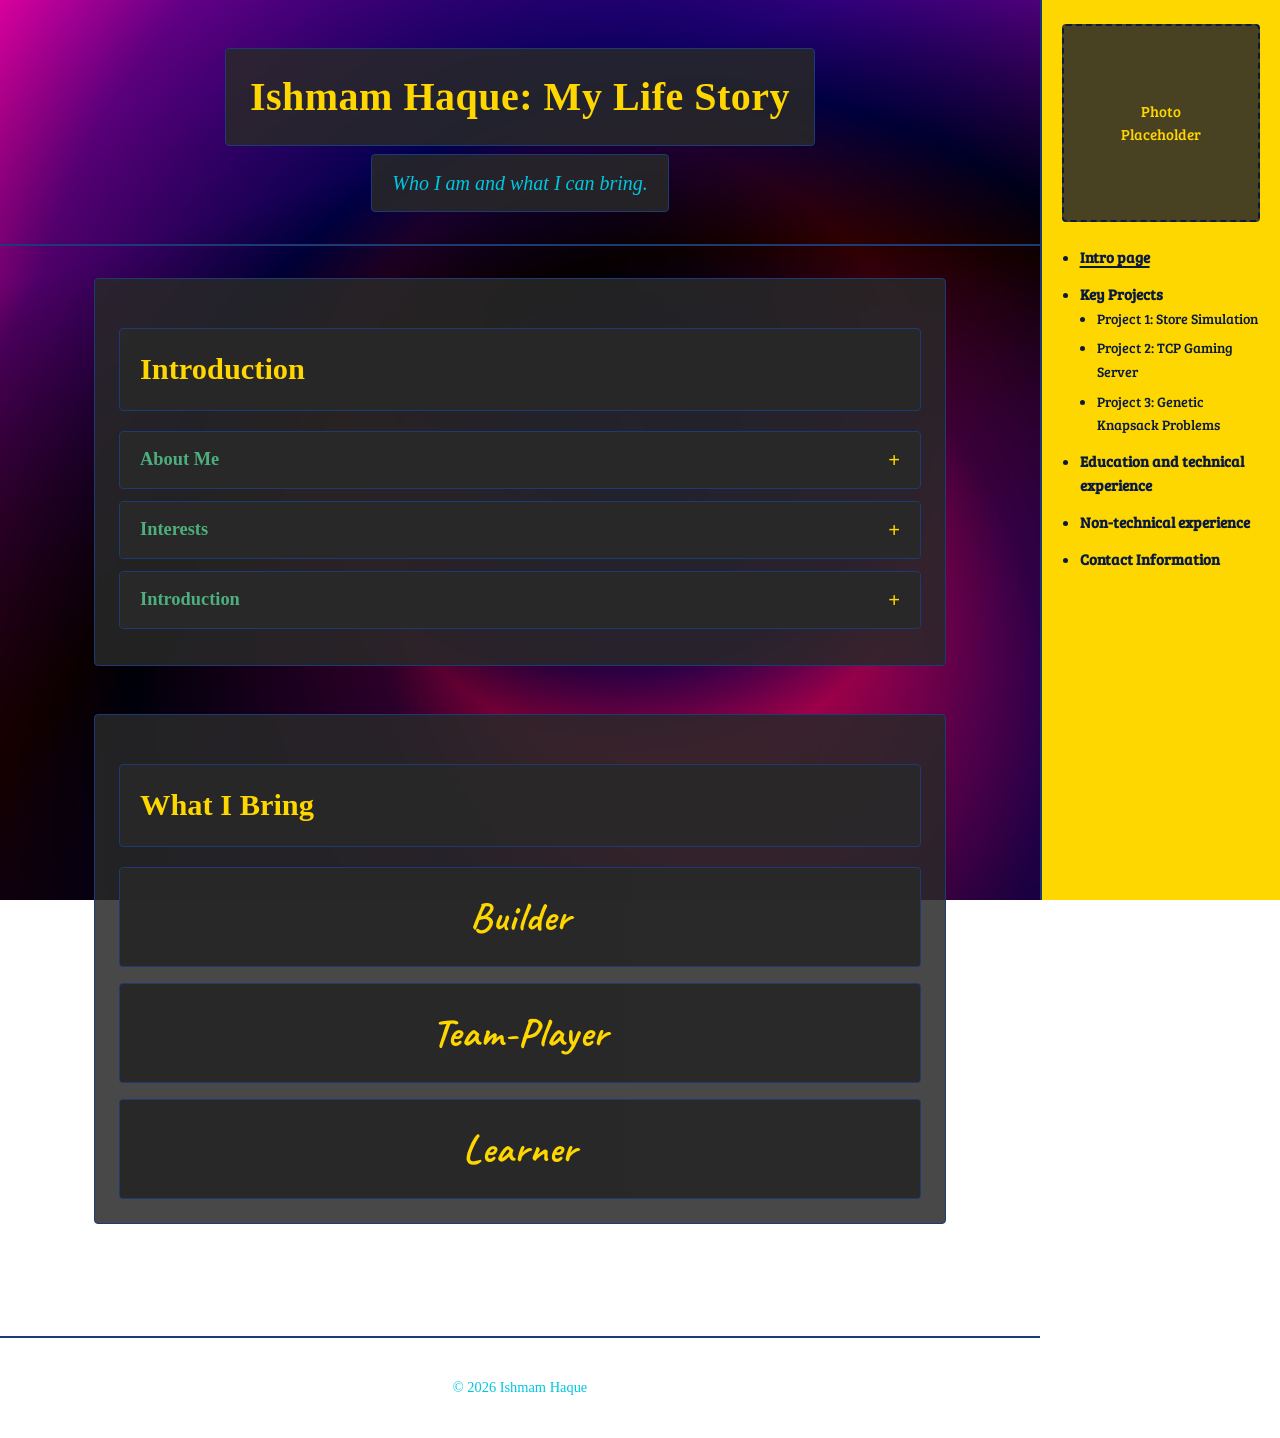
<file: index.html>
<!DOCTYPE html>
<html lang="en">
<head>
<meta charset="UTF-8">
<meta name="viewport" content="width=device-width, initial-scale=1.0">
<title>Ishmam Haque: My Life Story — Ishmam Haque</title>
<link rel="preconnect" href="https://fonts.googleapis.com">
<link rel="preconnect" href="https://fonts.gstatic.com" crossorigin>
<link href="https://fonts.googleapis.com/css2?family=Bree+Serif&family=Caveat:wght@700&display=swap" rel="stylesheet">
<link rel="stylesheet" href="style.css">
</head>
<body class="page-bg bg-index">

<div class="page-layout">

  <div class="site-content">

  <header class="page-header">
    <h1 class="main-title">Ishmam Haque: My Life Story</h1>
    <p class="subtitle">Who I am and what I can bring.</p>
  </header>

  <main>
    <section class="page-section">
      <h2 class="section-title">Introduction</h2>

      <div class="accordion" data-accordion>

        <div class="accordion-item">
          <button class="accordion-header" aria-expanded="false">About Me</button>
          <div class="accordion-content">
            <ul class="bullet-list">
              <li><strong>Name:</strong> Ishmam Haque</li>
              <li><strong>Age:</strong> 25</li>
              <li><strong>Where I Live:</strong> Queens</li>
              <li><strong>Current Position:</strong> Substitute Paraprofessional</li>
            </ul>
          </div>
        </div>

        <div class="accordion-item">
          <button class="accordion-header" aria-expanded="false">Interests</button>
          <div class="accordion-content">
            <div class="interest-grid">
              <div class="interest-card" style="background-image: url('ps4_image.jpg');">
                <p>Video games</p>
              </div>
              <div class="interest-card" style="background-image: url('books_image.jpg');">
                <p>Reading science fiction, fantasy, mystery, and classic novels</p>
              </div>
              <div class="interest-card" style="background-image: url('history_image.jpg');">
                <p>Learning about history and science</p>
              </div>
              <div class="interest-card" style="background-image: url('film_image.jpg');">
                <p>Watching classical cinema</p>
              </div>
            </div>
          </div>
        </div>

        <div class="accordion-item">
          <button class="accordion-header" aria-expanded="false">Introduction</button>
          <div class="accordion-content">
            <p>I am a bachelor of science in computer science, who also has an extensive background in part-time education. My background is extensive and diverse in both a technical and nontechnical sense. But I feel that there are many frontiers I have yet to have touched. I believe with every day, I learn something of myself and others, and here at Pursuit, I can build on what I learned using the machines of the future.</p>
          </div>
        </div>

      </div>
    </section>

    <section class="page-section">
      <h2 class="section-title">What I Bring</h2>
      
      <div class="curtain-tabs">
        
        <div class="curtain-tab-item">
          <button class="curtain-tab" data-tab="builder">
            <span class="curtain-tab-text">Builder</span>
          </button>
          <div class="curtain-content" id="builder-content">
            <div class="curtain-content-inner" style="background-image: url('builder_image.jpg');">
              <p>I am a <strong>builder</strong>. I have a massive repertoire of coding knowledge that can allow me to <strong>build</strong> massive projects through a variety of coding languages and technologies, from LISP to C++ to HTML and so on. But I also can <strong>build</strong> beyond the machine, whether it be <strong>building</strong> connections, or <strong>building</strong> an enriching environment for all.</p>
            </div>
          </div>
        </div>

        <div class="curtain-tab-item">
          <button class="curtain-tab" data-tab="teamplayer">
            <span class="curtain-tab-text">Team-Player</span>
          </button>
          <div class="curtain-content" id="teamplayer-content">
            <div class="curtain-content-inner" style="background-image: url('teamplayer_image.jpg');">
              <p>I am a <strong>team-player</strong>. The key to assembling complex projects nowadays is extensive coordination between team members, and to do so requires respect for ones peers, delineation, and keeping a keen eyes for flaws in oneself or your peers to aid them. I have these in spades and much more. My part-time background in education has familiarized me with the notions of simplifying complex topics to those unfamiliar with them. I can provide key leadership whether due to emergency or structured planning. I can detect patterns quickly and organize on a tight schedule. Being a <strong>team player</strong> is about bringing the best of yourself to the table while taking into account whether you may fall.</p>
            </div>
          </div>
        </div>

        <div class="curtain-tab-item">
          <button class="curtain-tab" data-tab="learner">
            <span class="curtain-tab-text">Learner</span>
          </button>
          <div class="curtain-content" id="learner-content">
            <div class="curtain-content-inner" style="background-image: url('learner_image.jpg');">
              <p>I am a <strong>learner</strong>. One of the biggest legal sins in work is arrogance. I don't know everything and don't claim to. Preserving the mindset of a <strong>learner</strong> means I can adapt on the fly, ask questions when needed, and practice new skills and topics by myself while avoiding burdening my peers. Education does not end with a diploma.</p>
            </div>
          </div>
        </div>

      </div>
    </section>
  </main>

  <footer class="page-footer">
    <p>&copy; 2026 Ishmam Haque</p>
  </footer>

  </div><!-- /.site-content -->

  <aside class="sidebar" aria-label="Site navigation">
    <div class="sidebar-photo">
      <span>Photo<br>Placeholder</span>
    </div>

    <nav class="sidebar-nav">
      <ul>
        <li><a href="index.html" aria-current="page" class="current">Intro page</a>
        </li>
        <li><a href="key-projects.html">Key Projects</a>
          <ul class="sidebar-subnav">
            <li><a href="project-1.html">Project 1: Store Simulation</a></li>
            <li><a href="project-2.html">Project 2: TCP Gaming Server</a></li>
            <li><a href="project-3.html">Project 3: Genetic Knapsack Problems</a></li>
          </ul>
        </li>
        <li><a href="education-technical-experience.html">Education and technical experience</a>
        </li>
        <li><a href="non-technical-experience.html">Non-technical experience</a>
        </li>
        <li><a href="contact-information.html">Contact Information</a>
        </li>
      </ul>
    </nav>
  </aside>

</div><!-- /.page-layout -->

<script src="script.js"></script>
</body>
</html>
</file>
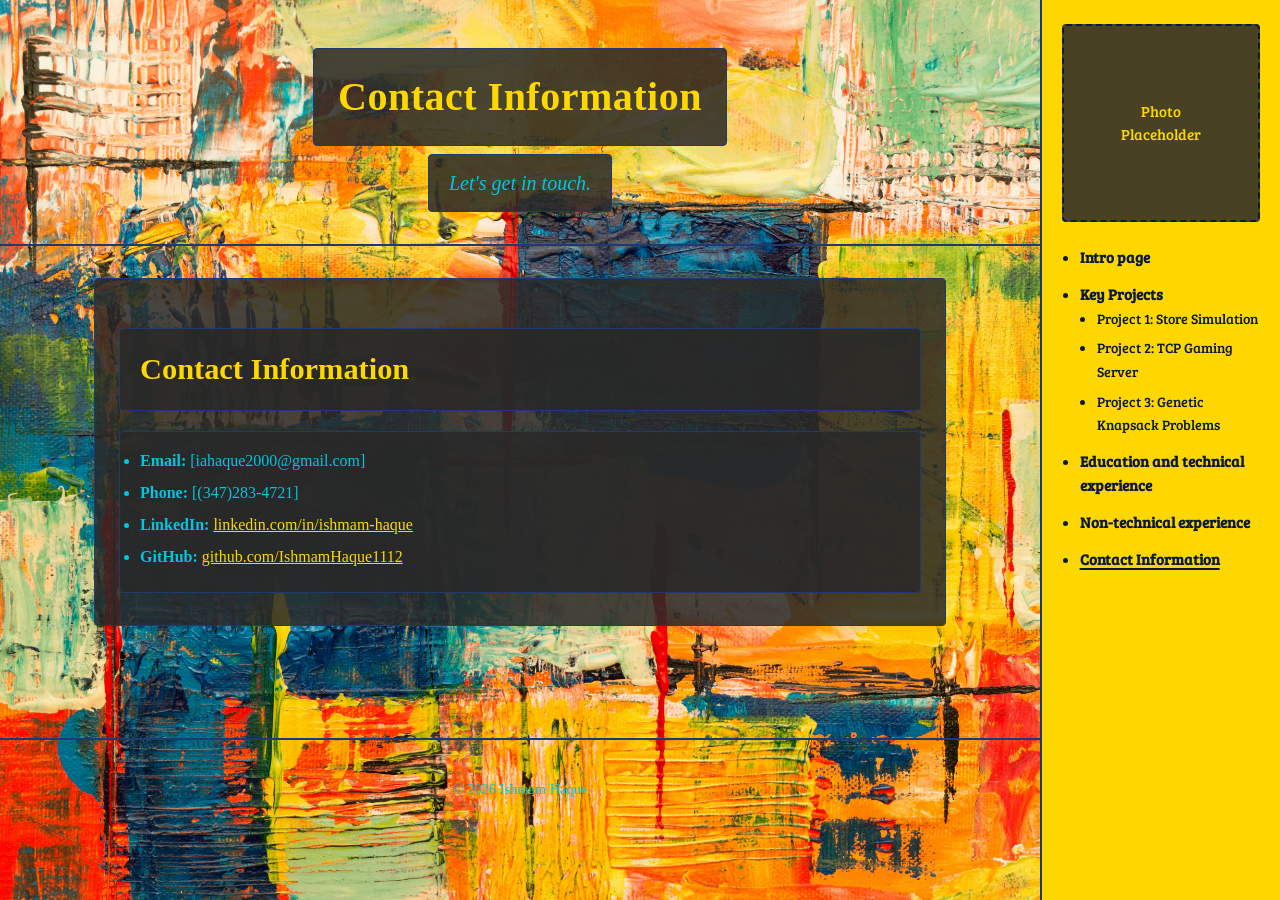
<file: contact-information.html>
<!DOCTYPE html>
<html lang="en">
<head>
<meta charset="UTF-8">
<meta name="viewport" content="width=device-width, initial-scale=1.0">
<title>Contact Information — Ishmam Haque</title>
<link rel="preconnect" href="https://fonts.googleapis.com">
<link rel="preconnect" href="https://fonts.gstatic.com" crossorigin>
<link href="https://fonts.googleapis.com/css2?family=Bree+Serif&display=swap" rel="stylesheet">
<link rel="stylesheet" href="style.css">
</head>
<body class="page-bg bg-contact">

<div class="page-layout">

  <div class="site-content">

  <header class="page-header">
    <h1 class="main-title">Contact Information</h1>
    <p class="subtitle">Let's get in touch.</p>
  </header>

  <main>
    <section class="page-section">
      <h2 class="section-title">Contact Information</h2>
      <ul class="bullet-list">
        <li><strong>Email:</strong> [iahaque2000@gmail.com]</li>
        <li><strong>Phone:</strong> [(347)283-4721]</li>
        <li><strong>LinkedIn:</strong> <a class="project-link" href="https://linkedin.com/in/ishmam-haque" target="_blank" rel="noopener">linkedin.com/in/ishmam-haque</a></li>
        <li><strong>GitHub:</strong> <a class="project-link" href="https://github.com/IshmamHaque1112" target="_blank" rel="noopener">github.com/IshmamHaque1112</a></li>
      </ul>
    </section>
  </main>

  <footer class="page-footer">
    <p>&copy; 2026 Ishmam Haque</p>
  </footer>

  </div><!-- /.site-content -->

  <aside class="sidebar" aria-label="Site navigation">
    <div class="sidebar-photo">
      <span>Photo<br>Placeholder</span>
    </div>

    <nav class="sidebar-nav">
      <ul>
        <li><a href="index.html">Intro page</a>
        </li>
        <li><a href="key-projects.html">Key Projects</a>
          <ul class="sidebar-subnav">
            <li><a href="project-1.html">Project 1: Store Simulation</a></li>
            <li><a href="project-2.html">Project 2: TCP Gaming Server</a></li>
            <li><a href="project-3.html">Project 3: Genetic Knapsack Problems</a></li>
          </ul>
        </li>
        <li><a href="education-technical-experience.html">Education and technical experience</a>
        </li>
        <li><a href="non-technical-experience.html">Non-technical experience</a>
        </li>
        <li><a href="contact-information.html" aria-current="page" class="current">Contact Information</a>
        </li>
      </ul>
    </nav>
  </aside>

</div><!-- /.page-layout -->

<script src="script.js"></script>
</body>
</html>
</file>
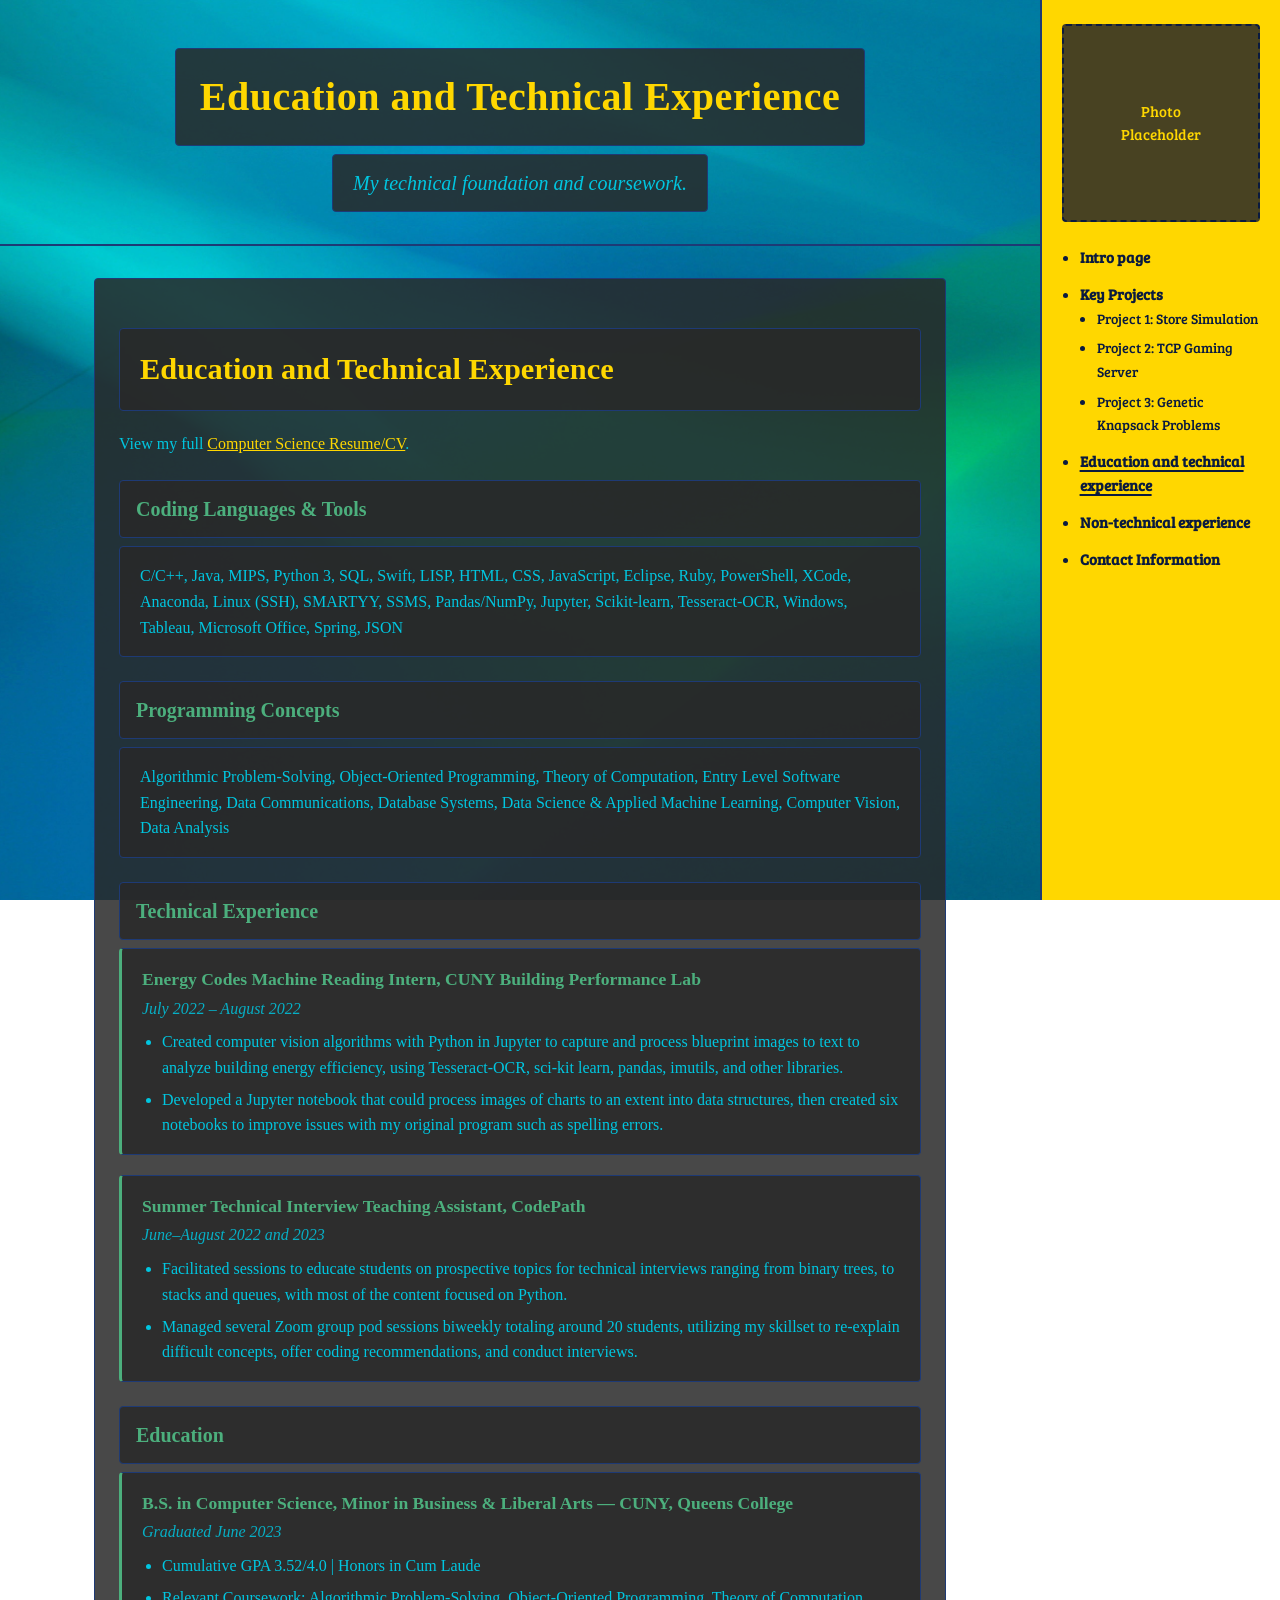
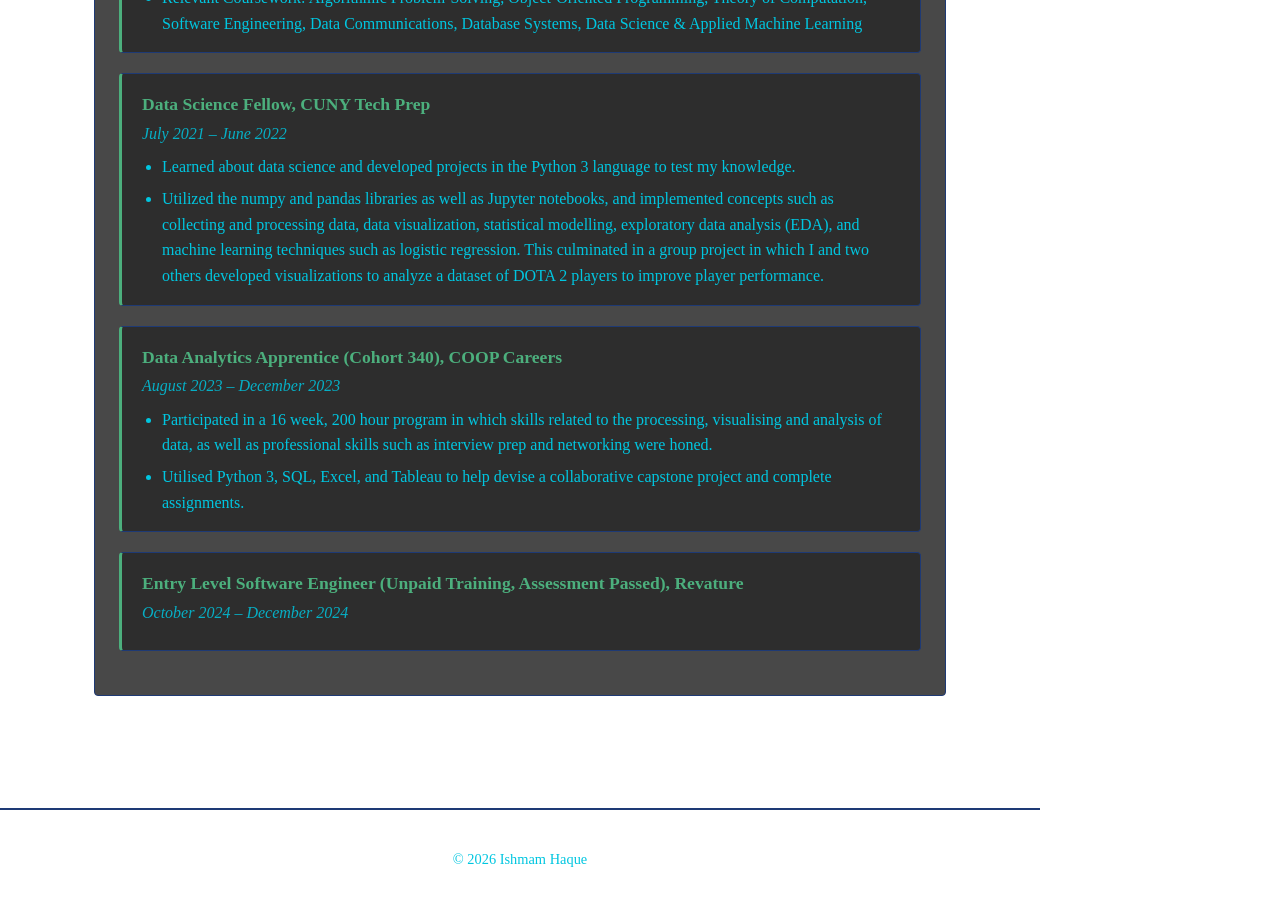
<file: education-technical-experience.html>
<!DOCTYPE html>
<html lang="en">
<head>
<meta charset="UTF-8">
<meta name="viewport" content="width=device-width, initial-scale=1.0">
<title>Education and Technical Experience — Ishmam Haque</title>
<link rel="preconnect" href="https://fonts.googleapis.com">
<link rel="preconnect" href="https://fonts.gstatic.com" crossorigin>
<link href="https://fonts.googleapis.com/css2?family=Bree+Serif&display=swap" rel="stylesheet">
<link rel="stylesheet" href="style.css">
</head>
<body class="page-bg bg-education">

<div class="page-layout">

  <div class="site-content">

  <header class="page-header">
    <h1 class="main-title">Education and Technical Experience</h1>
    <p class="subtitle">My technical foundation and coursework.</p>
  </header>

  <main>
    <section class="page-section">
      <h2 class="section-title">Education and Technical Experience</h2>

      <p>View my full <a class="project-link" href="resume-computer-science.html">Computer Science Resume/CV</a>.</p>

      <h3 class="sub-heading">Coding Languages &amp; Tools</h3>
      <p class="skills-list">C/C++, Java, MIPS, Python 3, SQL, Swift, LISP, HTML, CSS, JavaScript, Eclipse, Ruby, PowerShell, XCode, Anaconda, Linux (SSH), SMARTYY, SSMS, Pandas/NumPy, Jupyter, Scikit-learn, Tesseract-OCR, Windows, Tableau, Microsoft Office, Spring, JSON</p>

      <h3 class="sub-heading">Programming Concepts</h3>
      <p class="skills-list">Algorithmic Problem-Solving, Object-Oriented Programming, Theory of Computation, Entry Level Software Engineering, Data Communications, Database Systems, Data Science &amp; Applied Machine Learning, Computer Vision, Data Analysis</p>

      <h3 class="sub-heading">Technical Experience</h3>

      <div class="experience-block">
        <h4 class="experience-title">Energy Codes Machine Reading Intern, CUNY Building Performance Lab</h4>
        <p class="experience-dates">July 2022 – August 2022</p>
        <ul class="experience-list">
          <li>Created computer vision algorithms with Python in Jupyter to capture and process blueprint images to text to analyze building energy efficiency, using Tesseract-OCR, sci-kit learn, pandas, imutils, and other libraries.</li>
          <li>Developed a Jupyter notebook that could process images of charts to an extent into data structures, then created six notebooks to improve issues with my original program such as spelling errors.</li>
        </ul>
      </div>

      <div class="experience-block">
        <h4 class="experience-title">Summer Technical Interview Teaching Assistant, CodePath</h4>
        <p class="experience-dates">June–August 2022 and 2023</p>
        <ul class="experience-list">
          <li>Facilitated sessions to educate students on prospective topics for technical interviews ranging from binary trees, to stacks and queues, with most of the content focused on Python.</li>
          <li>Managed several Zoom group pod sessions biweekly totaling around 20 students, utilizing my skillset to re-explain difficult concepts, offer coding recommendations, and conduct interviews.</li>
        </ul>
      </div>

      <h3 class="sub-heading">Education</h3>

      <div class="experience-block">
        <h4 class="experience-title">B.S. in Computer Science, Minor in Business &amp; Liberal Arts — CUNY, Queens College</h4>
        <p class="experience-dates">Graduated June 2023</p>
        <ul class="experience-list">
          <li>Cumulative GPA 3.52/4.0 | Honors in Cum Laude</li>
          <li>Relevant Coursework: Algorithmic Problem-Solving, Object-Oriented Programming, Theory of Computation, Software Engineering, Data Communications, Database Systems, Data Science &amp; Applied Machine Learning</li>
        </ul>
      </div>

      <div class="experience-block">
        <h4 class="experience-title">Data Science Fellow, CUNY Tech Prep</h4>
        <p class="experience-dates">July 2021 – June 2022</p>
        <ul class="experience-list">
          <li>Learned about data science and developed projects in the Python 3 language to test my knowledge.</li>
          <li>Utilized the numpy and pandas libraries as well as Jupyter notebooks, and implemented concepts such as collecting and processing data, data visualization, statistical modelling, exploratory data analysis (EDA), and machine learning techniques such as logistic regression. This culminated in a group project in which I and two others developed visualizations to analyze a dataset of DOTA 2 players to improve player performance.</li>
        </ul>
      </div>

      <div class="experience-block">
        <h4 class="experience-title">Data Analytics Apprentice (Cohort 340), COOP Careers</h4>
        <p class="experience-dates">August 2023 – December 2023</p>
        <ul class="experience-list">
          <li>Participated in a 16 week, 200 hour program in which skills related to the processing, visualising and analysis of data, as well as professional skills such as interview prep and networking were honed.</li>
          <li>Utilised Python 3, SQL, Excel, and Tableau to help devise a collaborative capstone project and complete assignments.</li>
        </ul>
      </div>

      <div class="experience-block">
        <h4 class="experience-title">Entry Level Software Engineer (Unpaid Training, Assessment Passed), Revature</h4>
        <p class="experience-dates">October 2024 – December 2024</p>
      </div>
    </section>
  </main>

  <footer class="page-footer">
    <p>&copy; 2026 Ishmam Haque</p>
  </footer>

  </div><!-- /.site-content -->

  <aside class="sidebar" aria-label="Site navigation">
    <div class="sidebar-photo">
      <span>Photo<br>Placeholder</span>
    </div>

    <nav class="sidebar-nav">
      <ul>
        <li><a href="index.html">Intro page</a>
        </li>
        <li><a href="key-projects.html">Key Projects</a>
          <ul class="sidebar-subnav">
            <li><a href="project-1.html">Project 1: Store Simulation</a></li>
            <li><a href="project-2.html">Project 2: TCP Gaming Server</a></li>
            <li><a href="project-3.html">Project 3: Genetic Knapsack Problems</a></li>
          </ul>
        </li>
        <li><a href="education-technical-experience.html" aria-current="page" class="current">Education and technical experience</a>
        </li>
        <li><a href="non-technical-experience.html">Non-technical experience</a>
        </li>
        <li><a href="contact-information.html">Contact Information</a>
        </li>
      </ul>
    </nav>
  </aside>

</div><!-- /.page-layout -->

<script src="script.js"></script>
</body>
</html>
</file>
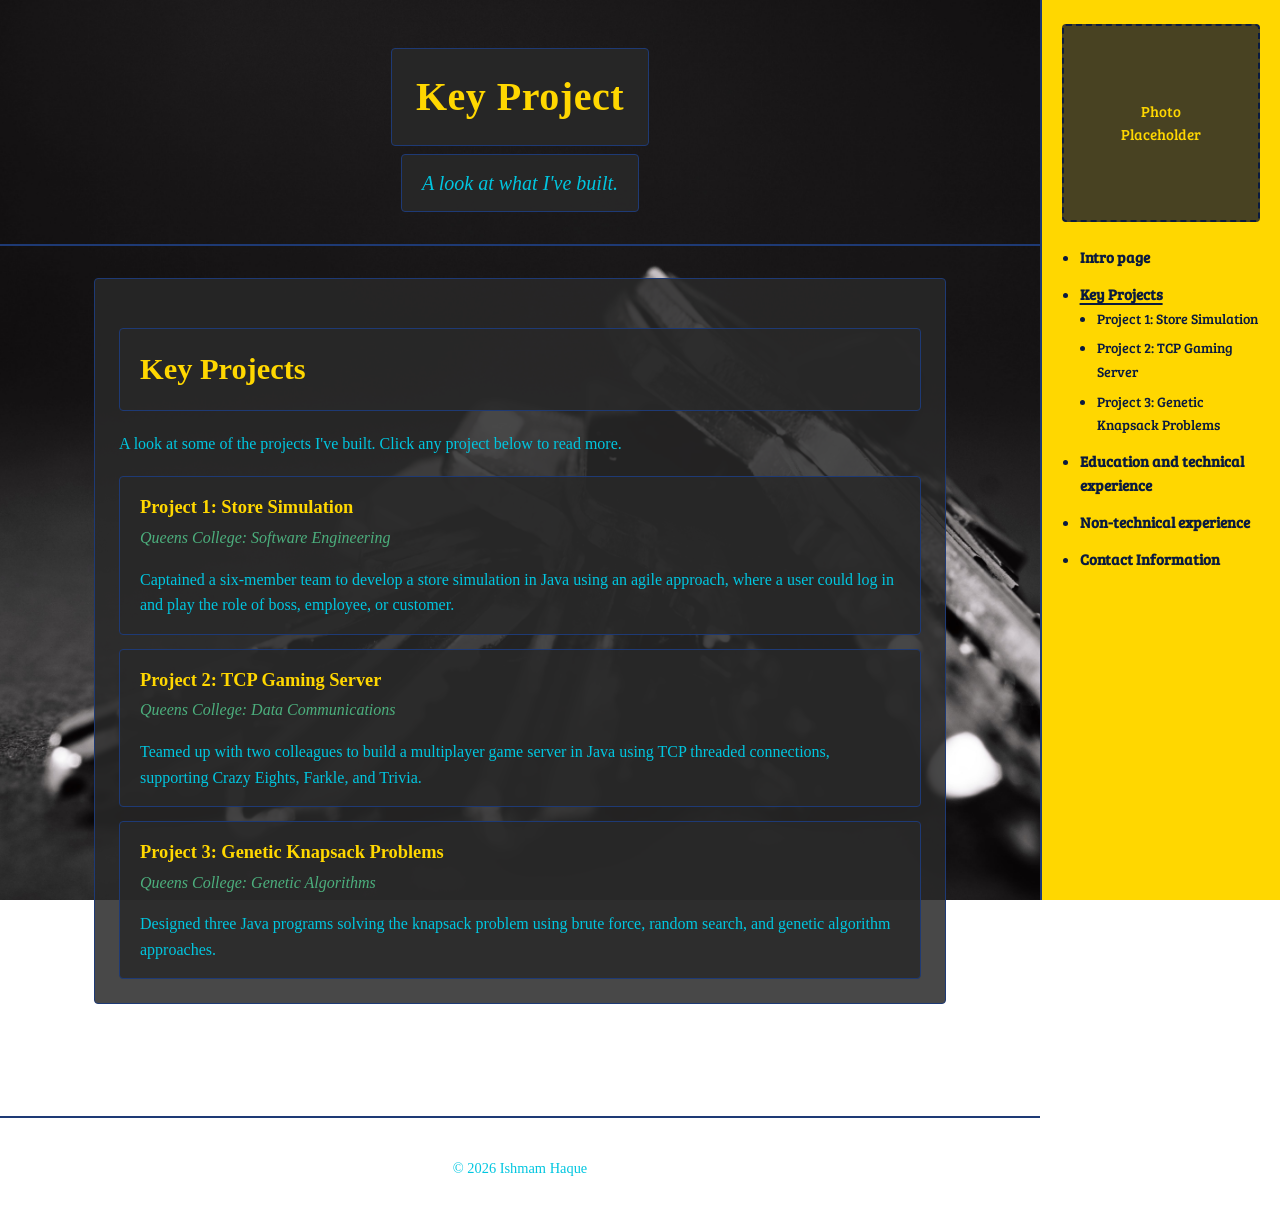
<file: key-projects.html>
<!DOCTYPE html>
<html lang="en">
<head>
<meta charset="UTF-8">
<meta name="viewport" content="width=device-width, initial-scale=1.0">
<title>Key Project — Ishmam Haque</title>
<link rel="preconnect" href="https://fonts.googleapis.com">
<link rel="preconnect" href="https://fonts.gstatic.com" crossorigin>
<link href="https://fonts.googleapis.com/css2?family=Bree+Serif&display=swap" rel="stylesheet">
<link rel="stylesheet" href="style.css">
</head>
<body class="page-bg bg-key-projects">

<div class="page-layout">

  <div class="site-content">

  <header class="page-header">
    <h1 class="main-title">Key Project</h1>
    <p class="subtitle">A look at what I've built.</p>
  </header>

  <main>
    <section class="page-section">
      <h2 class="section-title">Key Projects</h2>
      <p>A look at some of the projects I've built. Click any project below to read more.</p>
      <div class="project-list">
        <div class="project-card">
          <h3><a href="project-1.html">Project 1: Store Simulation</a></h3>
          <p class="project-card-org">Queens College: Software Engineering</p>
          <p>Captained a six-member team to develop a store simulation in Java using an agile approach, where a user could log in and play the role of boss, employee, or customer.</p>
        </div>
        <div class="project-card">
          <h3><a href="project-2.html">Project 2: TCP Gaming Server</a></h3>
          <p class="project-card-org">Queens College: Data Communications</p>
          <p>Teamed up with two colleagues to build a multiplayer game server in Java using TCP threaded connections, supporting Crazy Eights, Farkle, and Trivia.</p>
        </div>
        <div class="project-card">
          <h3><a href="project-3.html">Project 3: Genetic Knapsack Problems</a></h3>
          <p class="project-card-org">Queens College: Genetic Algorithms</p>
          <p>Designed three Java programs solving the knapsack problem using brute force, random search, and genetic algorithm approaches.</p>
        </div>
      </div>
    </section>
  </main>

  <footer class="page-footer">
    <p>&copy; 2026 Ishmam Haque</p>
  </footer>

  </div><!-- /.site-content -->

  <aside class="sidebar" aria-label="Site navigation">
    <div class="sidebar-photo">
      <span>Photo<br>Placeholder</span>
    </div>

    <nav class="sidebar-nav">
      <ul>
        <li><a href="index.html">Intro page</a>
        </li>
        <li><a href="key-projects.html" aria-current="page" class="current">Key Projects</a>
          <ul class="sidebar-subnav">
            <li><a href="project-1.html">Project 1: Store Simulation</a></li>
            <li><a href="project-2.html">Project 2: TCP Gaming Server</a></li>
            <li><a href="project-3.html">Project 3: Genetic Knapsack Problems</a></li>
          </ul>
        </li>
        <li><a href="education-technical-experience.html">Education and technical experience</a>
        </li>
        <li><a href="non-technical-experience.html">Non-technical experience</a>
        </li>
        <li><a href="contact-information.html">Contact Information</a>
        </li>
      </ul>
    </nav>
  </aside>

</div><!-- /.page-layout -->

<script src="script.js"></script>
</body>
</html>
</file>
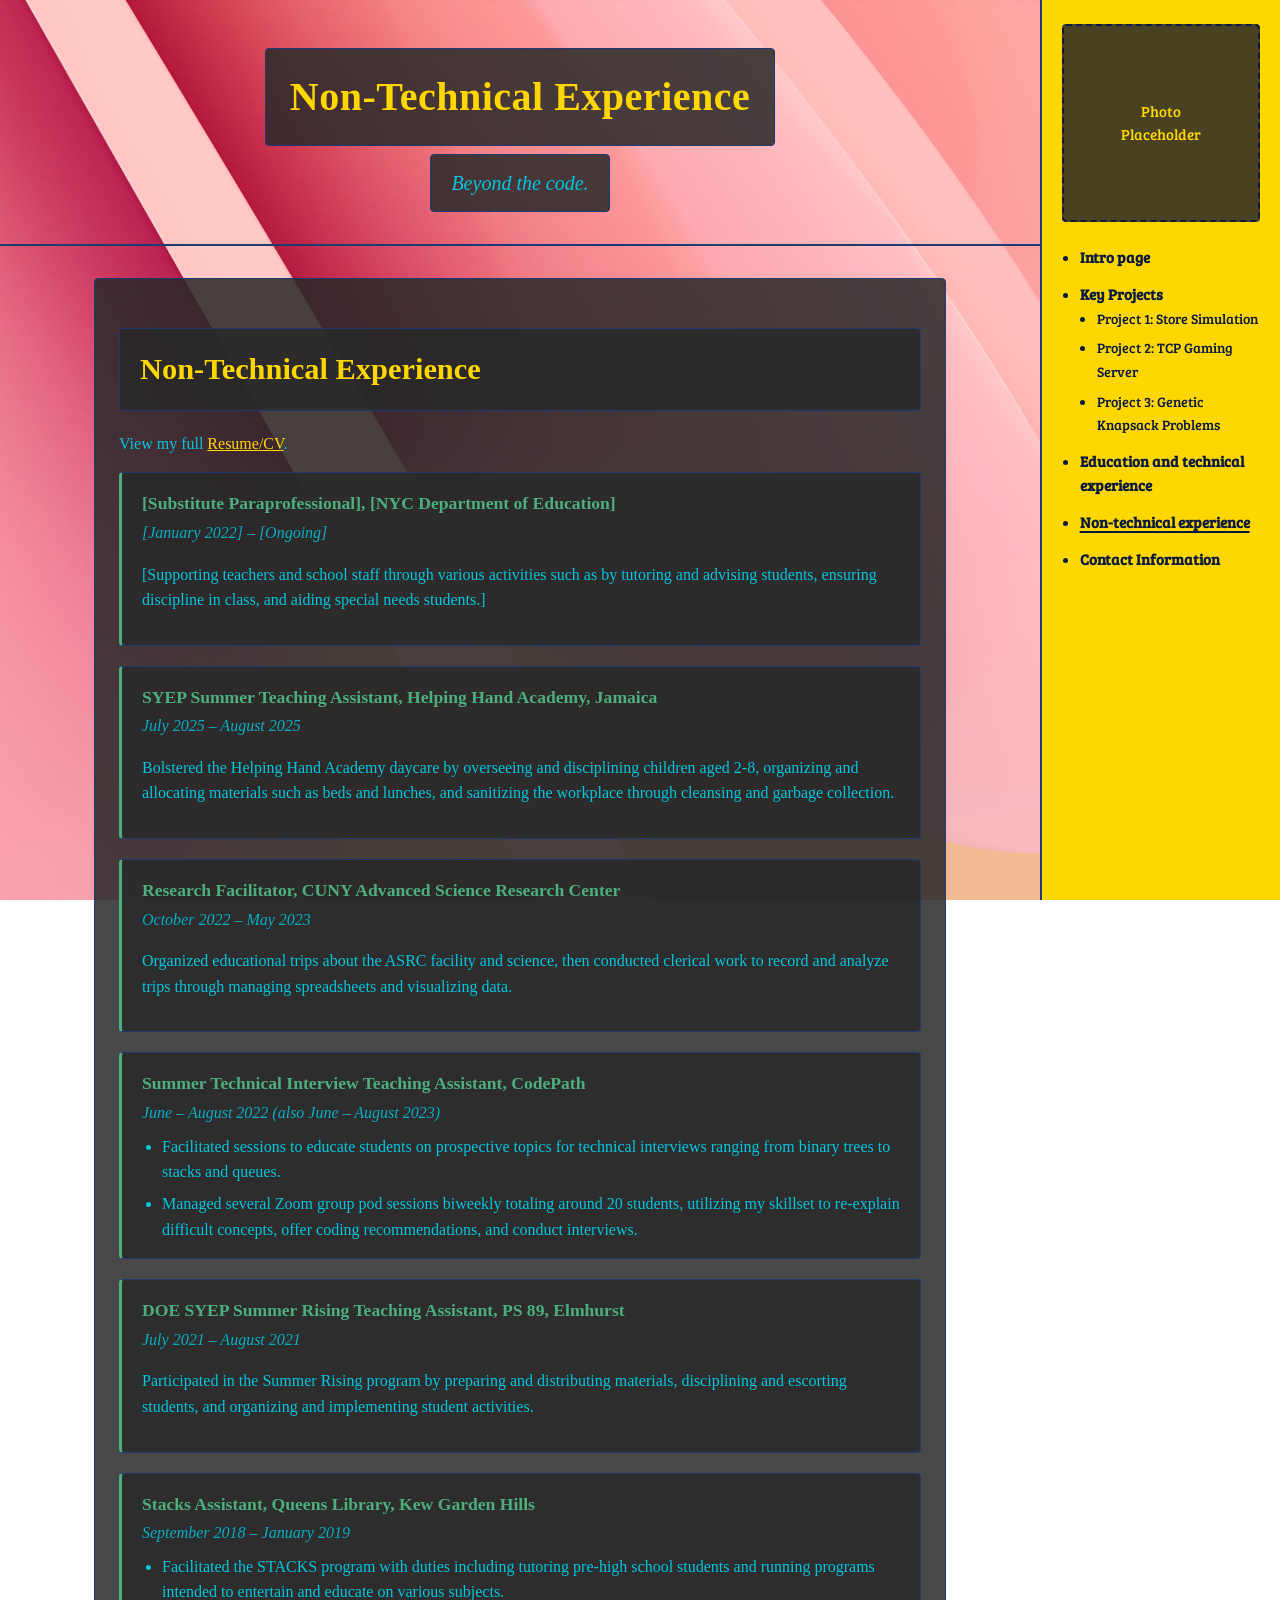
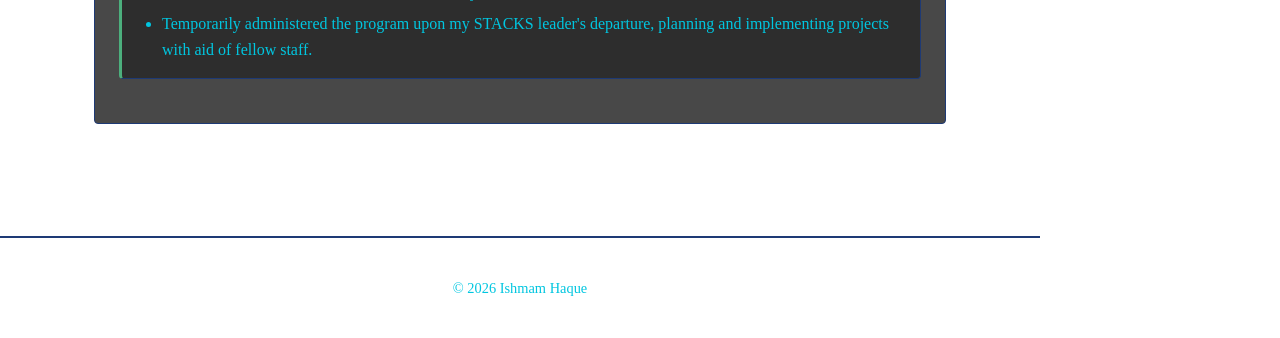
<file: non-technical-experience.html>
<!DOCTYPE html>
<html lang="en">
<head>
<meta charset="UTF-8">
<meta name="viewport" content="width=device-width, initial-scale=1.0">
<title>Non-Technical Experience — Ishmam Haque</title>
<link rel="preconnect" href="https://fonts.googleapis.com">
<link rel="preconnect" href="https://fonts.gstatic.com" crossorigin>
<link href="https://fonts.googleapis.com/css2?family=Bree+Serif&display=swap" rel="stylesheet">
<link rel="stylesheet" href="style.css">
</head>
<body class="page-bg bg-non-technical">

<div class="page-layout">

  <div class="site-content">

  <header class="page-header">
    <h1 class="main-title">Non-Technical Experience</h1>
    <p class="subtitle">Beyond the code.</p>
  </header>

  <main>
    <section class="page-section">
      <h2 class="section-title">Non-Technical Experience</h2>

      <p>View my full <a class="project-link" href="resume-general.html">Resume/CV</a>.</p>

      <div class="experience-block">
        <h4 class="experience-title">[Substitute Paraprofessional], [NYC Department of Education]</h4>
        <p class="experience-dates">[January 2022] – [Ongoing]</p>
        <p>[Supporting teachers and school staff through various activities such as by tutoring and advising students, ensuring discipline in class, and aiding special needs students.]</p>
      </div>

      <div class="experience-block">
        <h4 class="experience-title">SYEP Summer Teaching Assistant, Helping Hand Academy, Jamaica</h4>
        <p class="experience-dates">July 2025 – August 2025</p>
        <p>Bolstered the Helping Hand Academy daycare by overseeing and disciplining children aged 2-8, organizing and allocating materials such as beds and lunches, and sanitizing the workplace through cleansing and garbage collection.</p>
      </div>

      <div class="experience-block">
        <h4 class="experience-title">Research Facilitator, CUNY Advanced Science Research Center</h4>
        <p class="experience-dates">October 2022 – May 2023</p>
        <p>Organized educational trips about the ASRC facility and science, then conducted clerical work to record and analyze trips through managing spreadsheets and visualizing data.</p>
      </div>

      <div class="experience-block">
        <h4 class="experience-title">Summer Technical Interview Teaching Assistant, CodePath</h4>
        <p class="experience-dates">June – August 2022 (also June – August 2023)</p>
        <ul class="experience-list">
          <li>Facilitated sessions to educate students on prospective topics for technical interviews ranging from binary trees to stacks and queues.</li>
          <li>Managed several Zoom group pod sessions biweekly totaling around 20 students, utilizing my skillset to re-explain difficult concepts, offer coding recommendations, and conduct interviews.</li>
        </ul>
      </div>

      <div class="experience-block">
        <h4 class="experience-title">DOE SYEP Summer Rising Teaching Assistant, PS 89, Elmhurst</h4>
        <p class="experience-dates">July 2021 – August 2021</p>
        <p>Participated in the Summer Rising program by preparing and distributing materials, disciplining and escorting students, and organizing and implementing student activities.</p>
      </div>

      <div class="experience-block">
        <h4 class="experience-title">Stacks Assistant, Queens Library, Kew Garden Hills</h4>
        <p class="experience-dates">September 2018 – January 2019</p>
        <ul class="experience-list">
          <li>Facilitated the STACKS program with duties including tutoring pre-high school students and running programs intended to entertain and educate on various subjects.</li>
          <li>Temporarily administered the program upon my STACKS leader's departure, planning and implementing projects with aid of fellow staff.</li>
        </ul>
      </div>
    </section>
  </main>

  <footer class="page-footer">
    <p>&copy; 2026 Ishmam Haque</p>
  </footer>

  </div><!-- /.site-content -->

  <aside class="sidebar" aria-label="Site navigation">
    <div class="sidebar-photo">
      <span>Photo<br>Placeholder</span>
    </div>

    <nav class="sidebar-nav">
      <ul>
        <li><a href="index.html">Intro page</a>
        </li>
        <li><a href="key-projects.html">Key Projects</a>
          <ul class="sidebar-subnav">
            <li><a href="project-1.html">Project 1: Store Simulation</a></li>
            <li><a href="project-2.html">Project 2: TCP Gaming Server</a></li>
            <li><a href="project-3.html">Project 3: Genetic Knapsack Problems</a></li>
          </ul>
        </li>
        <li><a href="education-technical-experience.html">Education and technical experience</a>
        </li>
        <li><a href="non-technical-experience.html" aria-current="page" class="current">Non-technical experience</a>
        </li>
        <li><a href="contact-information.html">Contact Information</a>
        </li>
      </ul>
    </nav>
  </aside>

</div><!-- /.page-layout -->

<script src="script.js"></script>
</body>
</html>
</file>
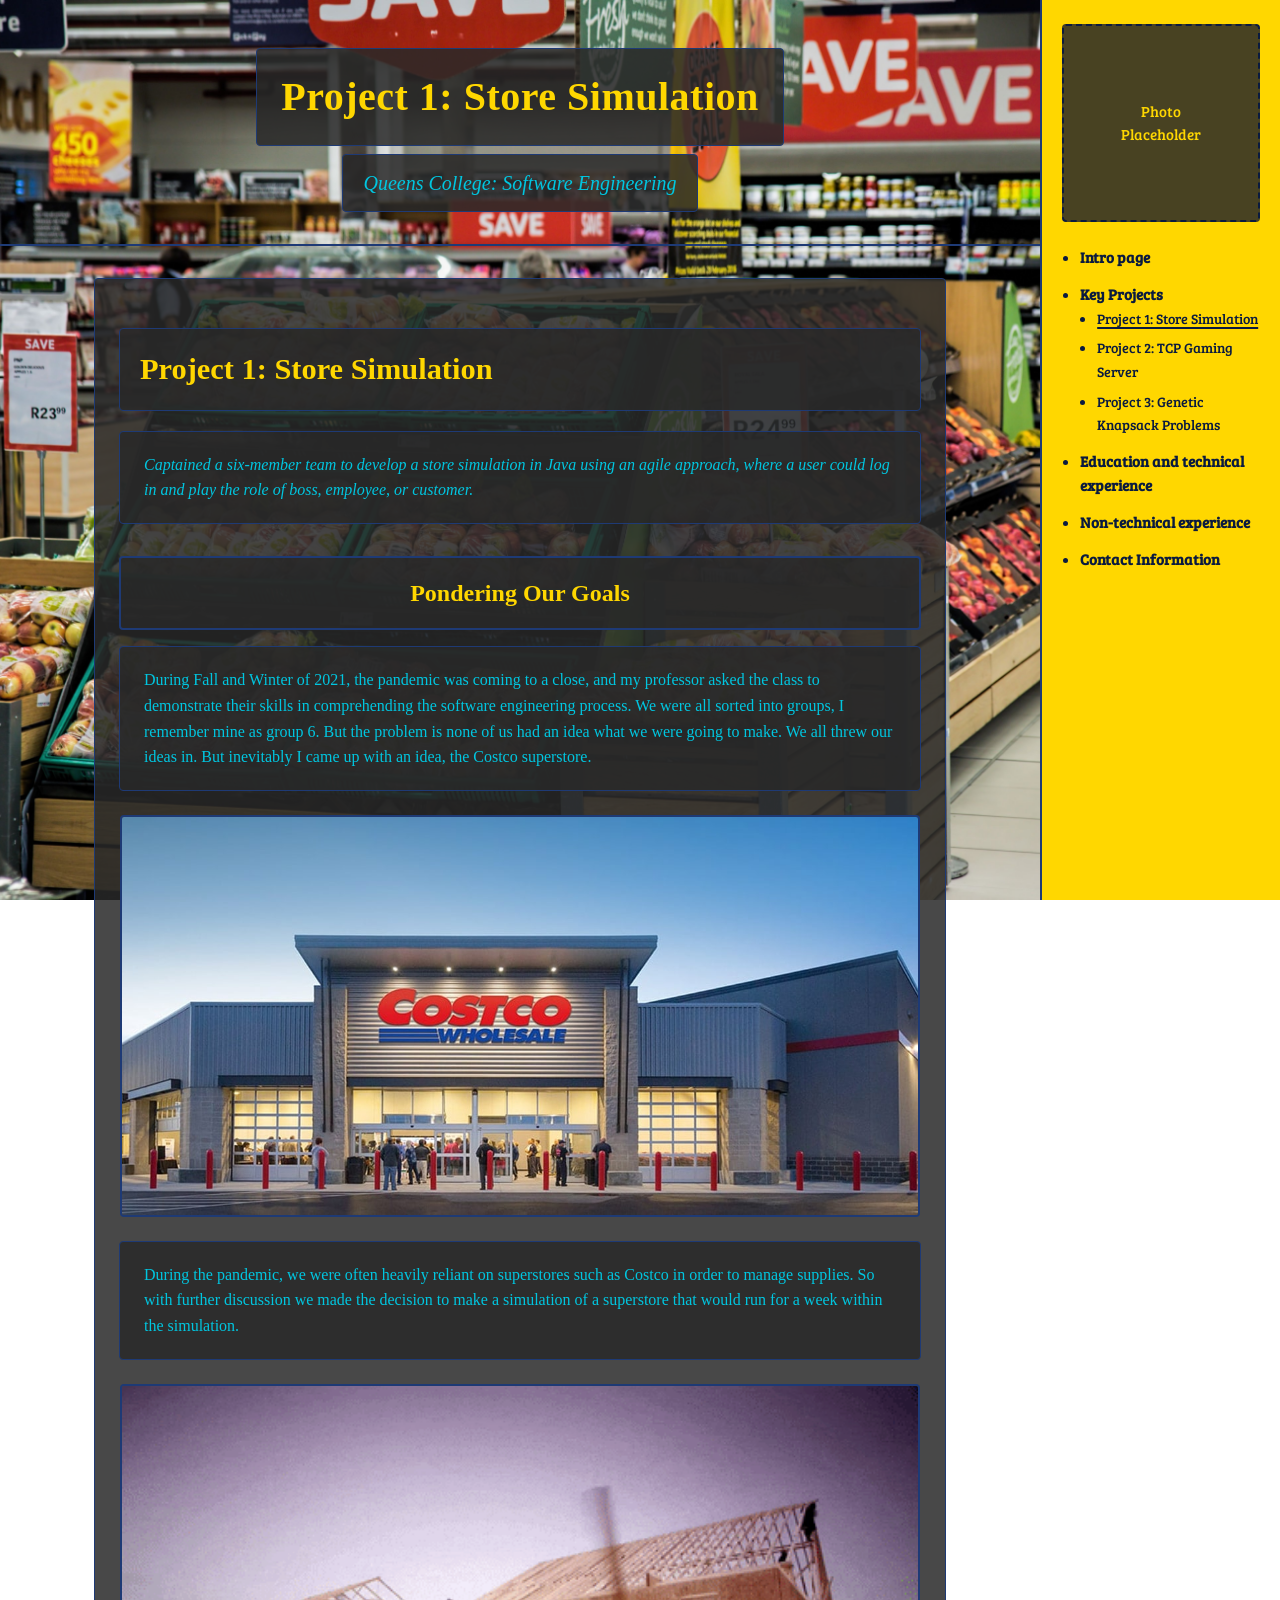
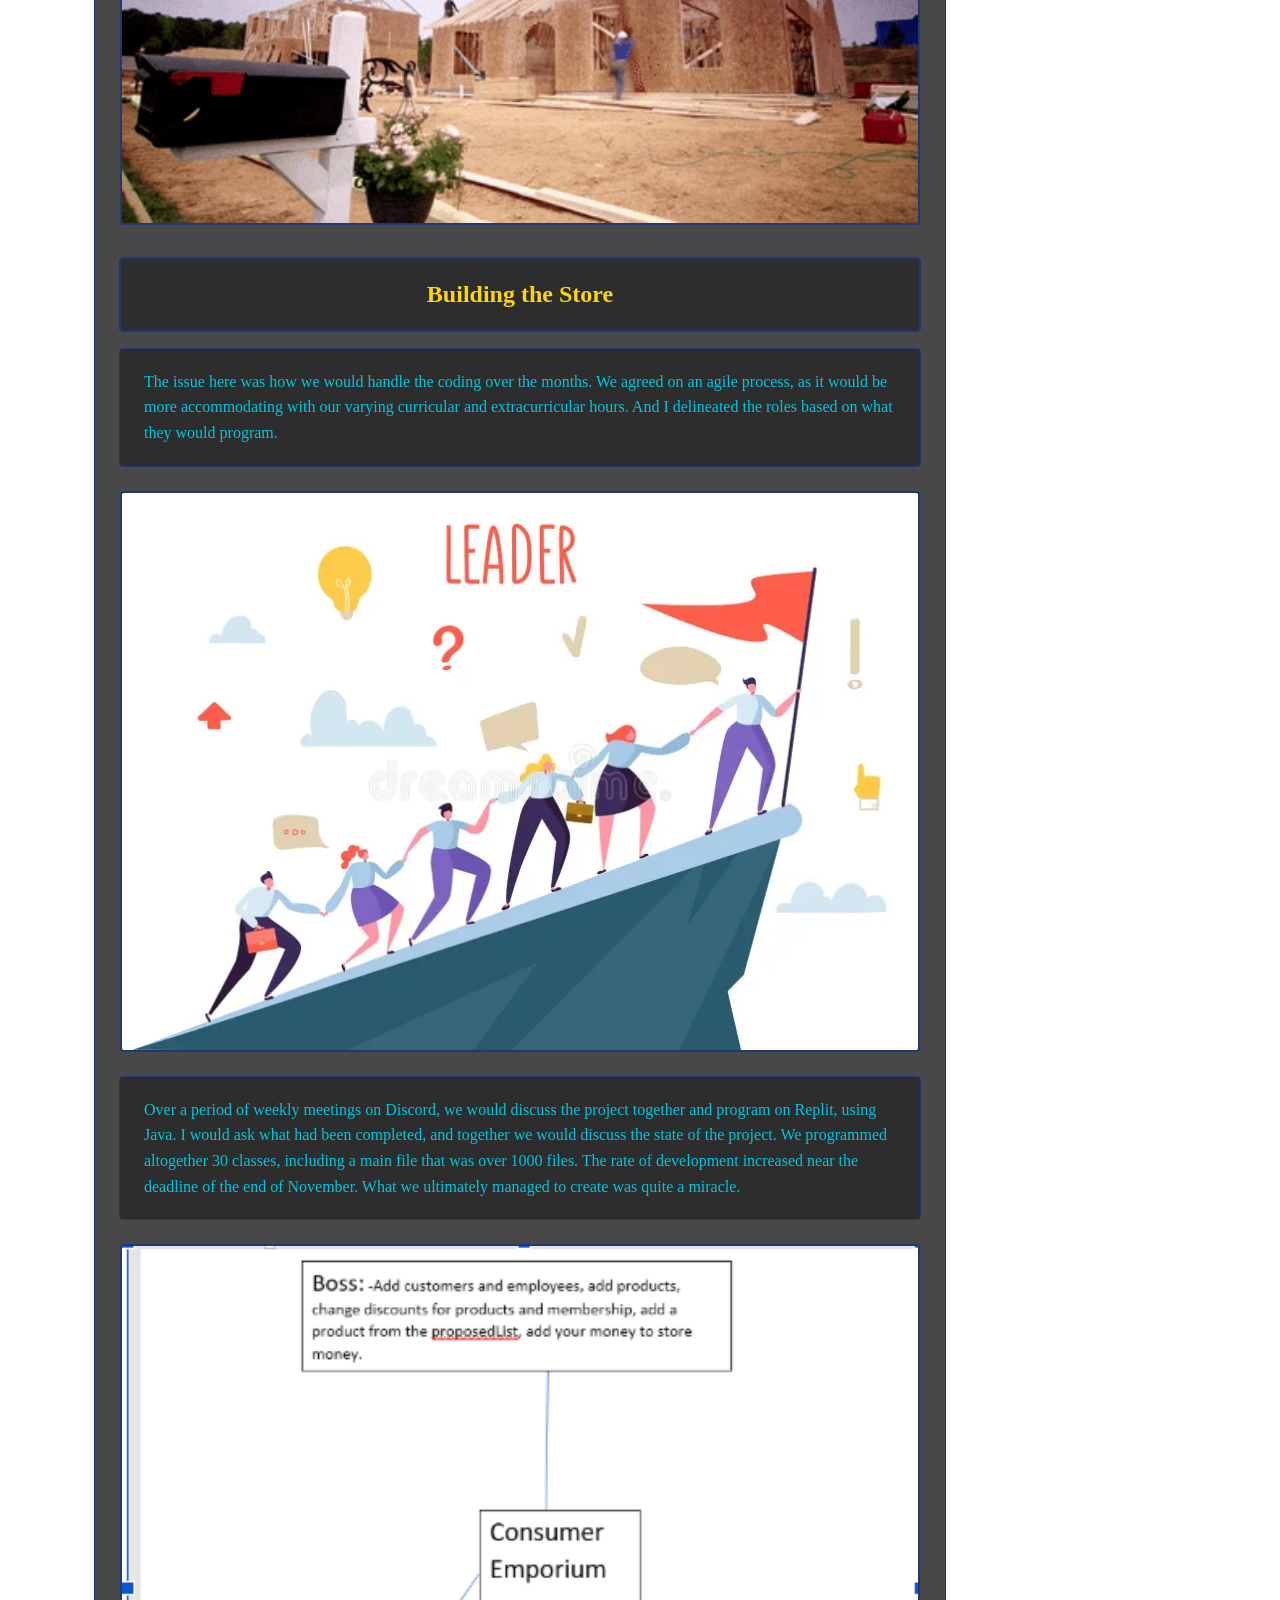
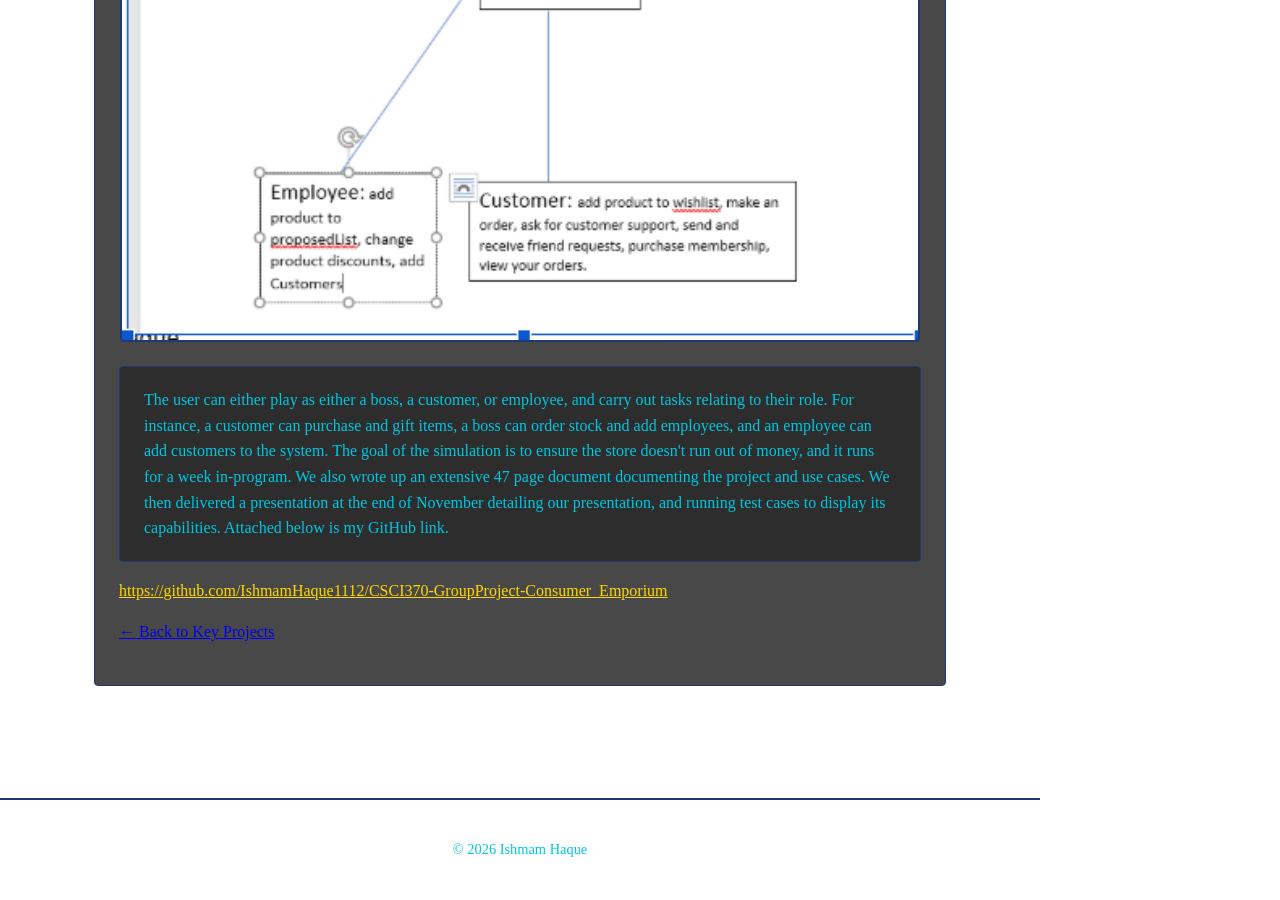
<file: project-1.html>
<!DOCTYPE html>
<html lang="en">
<head>
<meta charset="UTF-8">
<meta name="viewport" content="width=device-width, initial-scale=1.0">
<title>Project 1: Store Simulation — Ishmam Haque</title>
<link rel="preconnect" href="https://fonts.googleapis.com">
<link rel="preconnect" href="https://fonts.gstatic.com" crossorigin>
<link href="https://fonts.googleapis.com/css2?family=Bree+Serif&display=swap" rel="stylesheet">
<link rel="stylesheet" href="style.css">
</head>
<body class="page-bg bg-project-1">

<div class="page-layout">

  <div class="site-content">

  <header class="page-header">
    <h1 class="main-title">Project 1: Store Simulation</h1>
    <p class="subtitle">Queens College: Software Engineering</p>
  </header>

  <main>
    <section class="page-section">
      <h2 class="section-title">Project 1: Store Simulation</h2>

      <div class="project-summary">Captained a six-member team to develop a store simulation in Java using an agile approach, where a user could log in and play the role of boss, employee, or customer.</div>

      <!-- Framework Section 1 -->
      <h3 class="framework-title">Pondering Our Goals</h3>
      <div class="framework-text">During Fall and Winter of 2021, the pandemic was coming to a close, and my professor asked the class to demonstrate their skills in comprehending the software engineering process. We were all sorted into groups, I remember mine as group 6. But the problem is none of us had an idea what we were going to make. We all threw our ideas in. But inevitably I came up with an idea, the Costco superstore.</div>
      <img src="costco_image.jpg" alt="Costco" class="framework-photo">
      <div class="framework-text">During the pandemic, we were often heavily reliant on superstores such as Costco in order to manage supplies. So with further discussion we made the decision to make a simulation of a superstore that would run for a week within the simulation.</div>
      <img src="building_gif.gif" alt="Building" class="framework-photo">

      <!-- Framework Section 2 -->
      <h3 class="framework-title">Building the Store</h3>
      <div class="framework-text">The issue here was how we would handle the coding over the months. We agreed on an agile process, as it would be more accommodating with our varying curricular and extracurricular hours. And I delineated the roles based on what they would program.</div>
      <img src="leader_image.webp" alt="Leader" class="framework-photo">
      <div class="framework-text">Over a period of weekly meetings on Discord, we would discuss the project together and program on Replit, using Java. I would ask what had been completed, and together we would discuss the state of the project. We programmed altogether 30 classes, including a main file that was over 1000 files. The rate of development increased near the deadline of the end of November. What we ultimately managed to create was quite a miracle.</div>
      <img src="project_framework.png" alt="Project Framework" class="framework-photo">
      <div class="framework-text">The user can either play as either a boss, a customer, or employee, and carry out tasks relating to their role. For instance, a customer can purchase and gift items, a boss can order stock and add employees, and an employee can add customers to the system. The goal of the simulation is to ensure the store doesn't run out of money, and it runs for a week in-program. We also wrote up an extensive 47 page document documenting the project and use cases. We then delivered a presentation at the end of November detailing our presentation, and running test cases to display its capabilities. Attached below is my GitHub link.</div>

      <p><a class="project-link" href="https://github.com/IshmamHaque1112/CSCI370-GroupProject-Consumer_Emporium" target="_blank" rel="noopener">https://github.com/IshmamHaque1112/CSCI370-GroupProject-Consumer_Emporium</a></p>
      <p><a href="key-projects.html">&larr; Back to Key Projects</a></p>
    </section>
  </main>

  <footer class="page-footer">
    <p>&copy; 2026 Ishmam Haque</p>
  </footer>

  </div><!-- /.site-content -->

  <aside class="sidebar" aria-label="Site navigation">
    <div class="sidebar-photo">
      <span>Photo<br>Placeholder</span>
    </div>

    <nav class="sidebar-nav">
      <ul>
        <li><a href="index.html">Intro page</a>
        </li>
        <li><a href="key-projects.html">Key Projects</a>
          <ul class="sidebar-subnav">
            <li><a href="project-1.html" aria-current="page" class="current">Project 1: Store Simulation</a></li>
            <li><a href="project-2.html">Project 2: TCP Gaming Server</a></li>
            <li><a href="project-3.html">Project 3: Genetic Knapsack Problems</a></li>
          </ul>
        </li>
        <li><a href="education-technical-experience.html">Education and technical experience</a>
        </li>
        <li><a href="non-technical-experience.html">Non-technical experience</a>
        </li>
        <li><a href="contact-information.html">Contact Information</a>
        </li>
      </ul>
    </nav>
  </aside>

</div><!-- /.page-layout -->

<script src="script.js"></script>
</body>
</html>
</file>
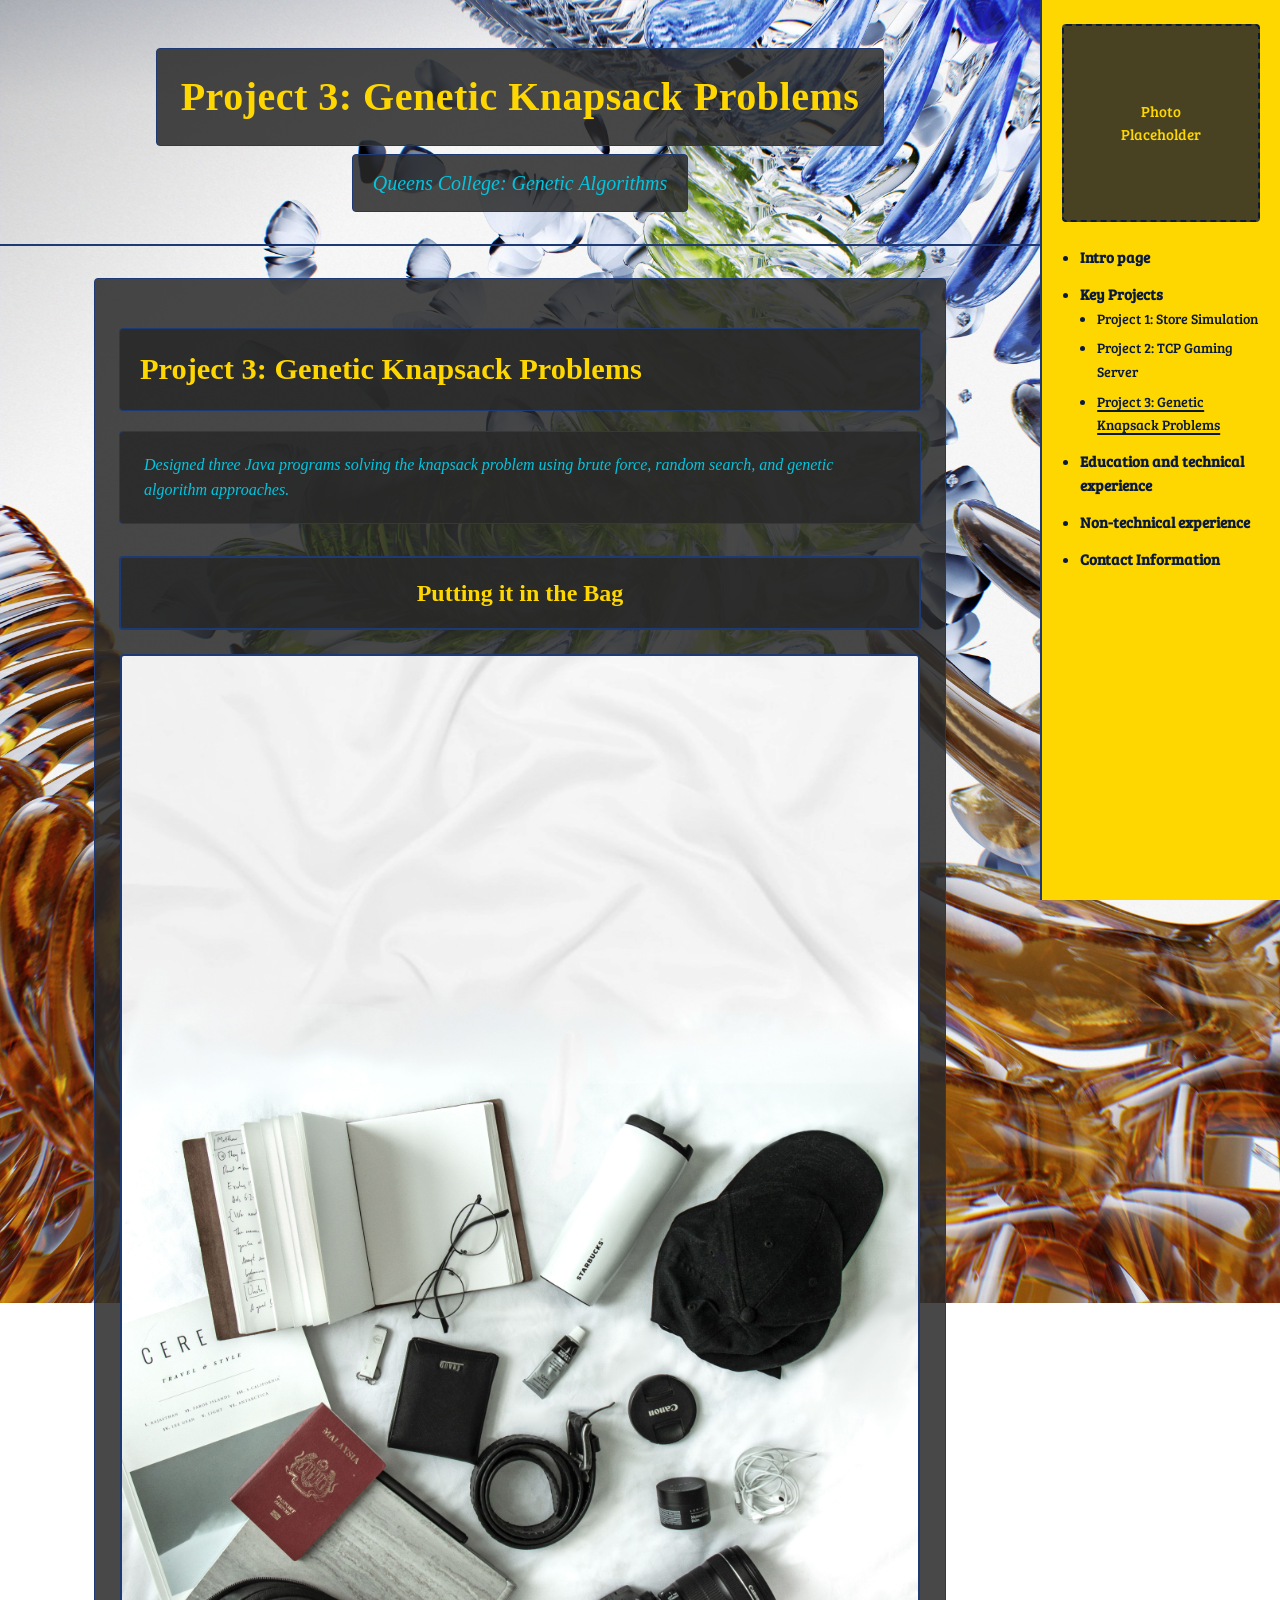
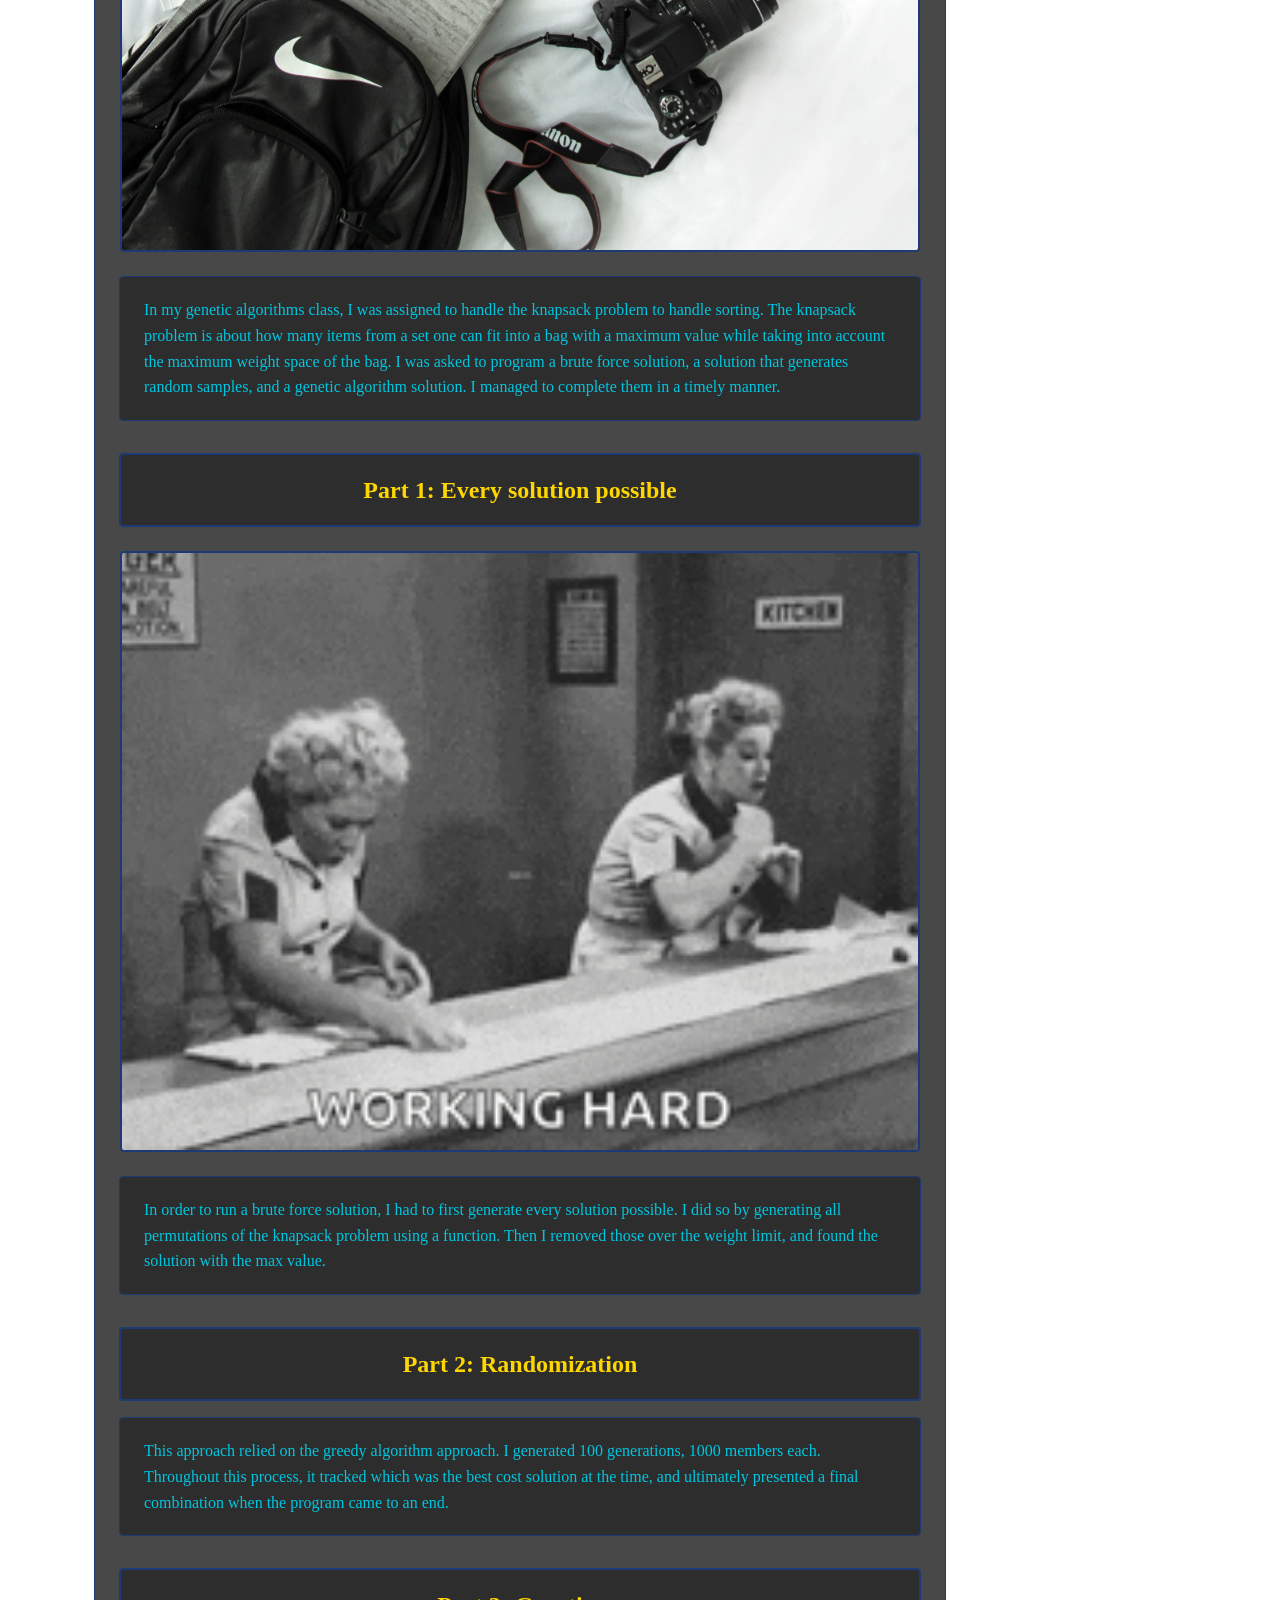
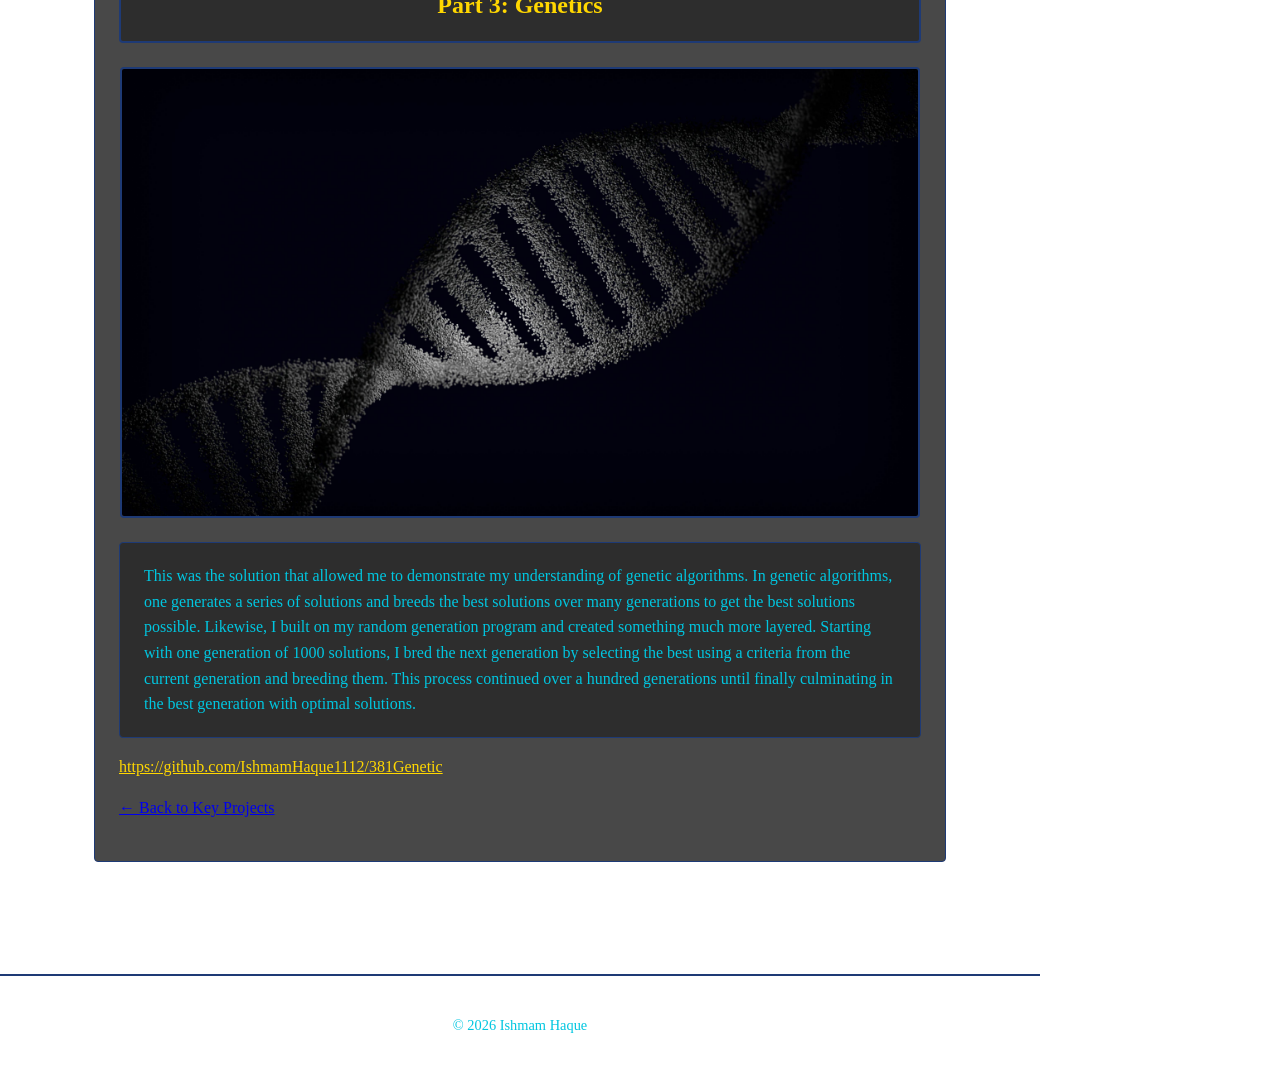
<file: project-3.html>
<!DOCTYPE html>
<html lang="en">
<head>
<meta charset="UTF-8">
<meta name="viewport" content="width=device-width, initial-scale=1.0">
<title>Project 3: Genetic Knapsack Problems — Ishmam Haque</title>
<link rel="preconnect" href="https://fonts.googleapis.com">
<link rel="preconnect" href="https://fonts.gstatic.com" crossorigin>
<link href="https://fonts.googleapis.com/css2?family=Bree+Serif&display=swap" rel="stylesheet">
<link rel="stylesheet" href="style.css">
</head>
<body class="page-bg bg-project-3">

<div class="page-layout">

  <div class="site-content">

  <header class="page-header">
    <h1 class="main-title">Project 3: Genetic Knapsack Problems</h1>
    <p class="subtitle">Queens College: Genetic Algorithms</p>
  </header>

  <main>
    <section class="page-section">
      <h2 class="section-title">Project 3: Genetic Knapsack Problems</h2>

      <div class="project-summary">Designed three Java programs solving the knapsack problem using brute force, random search, and genetic algorithm approaches.</div>

      <!-- Framework Section 1 -->
      <h3 class="framework-title">Putting it in the Bag</h3>
      <img src="knapsack_image.jpg" alt="Knapsack" class="framework-photo">
      <div class="framework-text">In my genetic algorithms class, I was assigned to handle the knapsack problem to handle sorting. The knapsack problem is about how many items from a set one can fit into a bag with a maximum value while taking into account the maximum weight space of the bag. I was asked to program a brute force solution, a solution that generates random samples, and a genetic algorithm solution. I managed to complete them in a timely manner.</div>

      <!-- Framework Section 2 -->
      <h3 class="framework-title">Part 1: Every solution possible</h3>
      <img src="brute_force_gif.gif" alt="Brute Force" class="framework-photo">
      <div class="framework-text">In order to run a brute force solution, I had to first generate every solution possible. I did so by generating all permutations of the knapsack problem using a function. Then I removed those over the weight limit, and found the solution with the max value.</div>

      <!-- Framework Section 3 -->
      <h3 class="framework-title">Part 2: Randomization</h3>
      <div class="framework-text">This approach relied on the greedy algorithm approach. I generated 100 generations, 1000 members each. Throughout this process, it tracked which was the best cost solution at the time, and ultimately presented a final combination when the program came to an end.</div>

      <!-- Framework Section 4 -->
      <h3 class="framework-title">Part 3: Genetics</h3>
      <img src="genetics_image.jpg" alt="Genetics" class="framework-photo">
      <div class="framework-text">This was the solution that allowed me to demonstrate my understanding of genetic algorithms. In genetic algorithms, one generates a series of solutions and breeds the best solutions over many generations to get the best solutions possible. Likewise, I built on my random generation program and created something much more layered. Starting with one generation of 1000 solutions, I bred the next generation by selecting the best using a criteria from the current generation and breeding them. This process continued over a hundred generations until finally culminating in the best generation with optimal solutions.</div>

      <p><a class="project-link" href="https://github.com/IshmamHaque1112/381Genetic" target="_blank" rel="noopener">https://github.com/IshmamHaque1112/381Genetic</a></p>
      <p><a href="key-projects.html">&larr; Back to Key Projects</a></p>
    </section>
  </main>

  <footer class="page-footer">
    <p>&copy; 2026 Ishmam Haque</p>
  </footer>

  </div><!-- /.site-content -->

  <aside class="sidebar" aria-label="Site navigation">
    <div class="sidebar-photo">
      <span>Photo<br>Placeholder</span>
    </div>

    <nav class="sidebar-nav">
      <ul>
        <li><a href="index.html">Intro page</a>
        </li>
        <li><a href="key-projects.html">Key Projects</a>
          <ul class="sidebar-subnav">
            <li><a href="project-1.html">Project 1: Store Simulation</a></li>
            <li><a href="project-2.html">Project 2: TCP Gaming Server</a></li>
            <li><a href="project-3.html" aria-current="page" class="current">Project 3: Genetic Knapsack Problems</a></li>
          </ul>
        </li>
        <li><a href="education-technical-experience.html">Education and technical experience</a>
        </li>
        <li><a href="non-technical-experience.html">Non-technical experience</a>
        </li>
        <li><a href="contact-information.html">Contact Information</a>
        </li>
      </ul>
    </nav>
  </aside>

</div><!-- /.page-layout -->

<script src="script.js"></script>
</body>
</html>
</file>
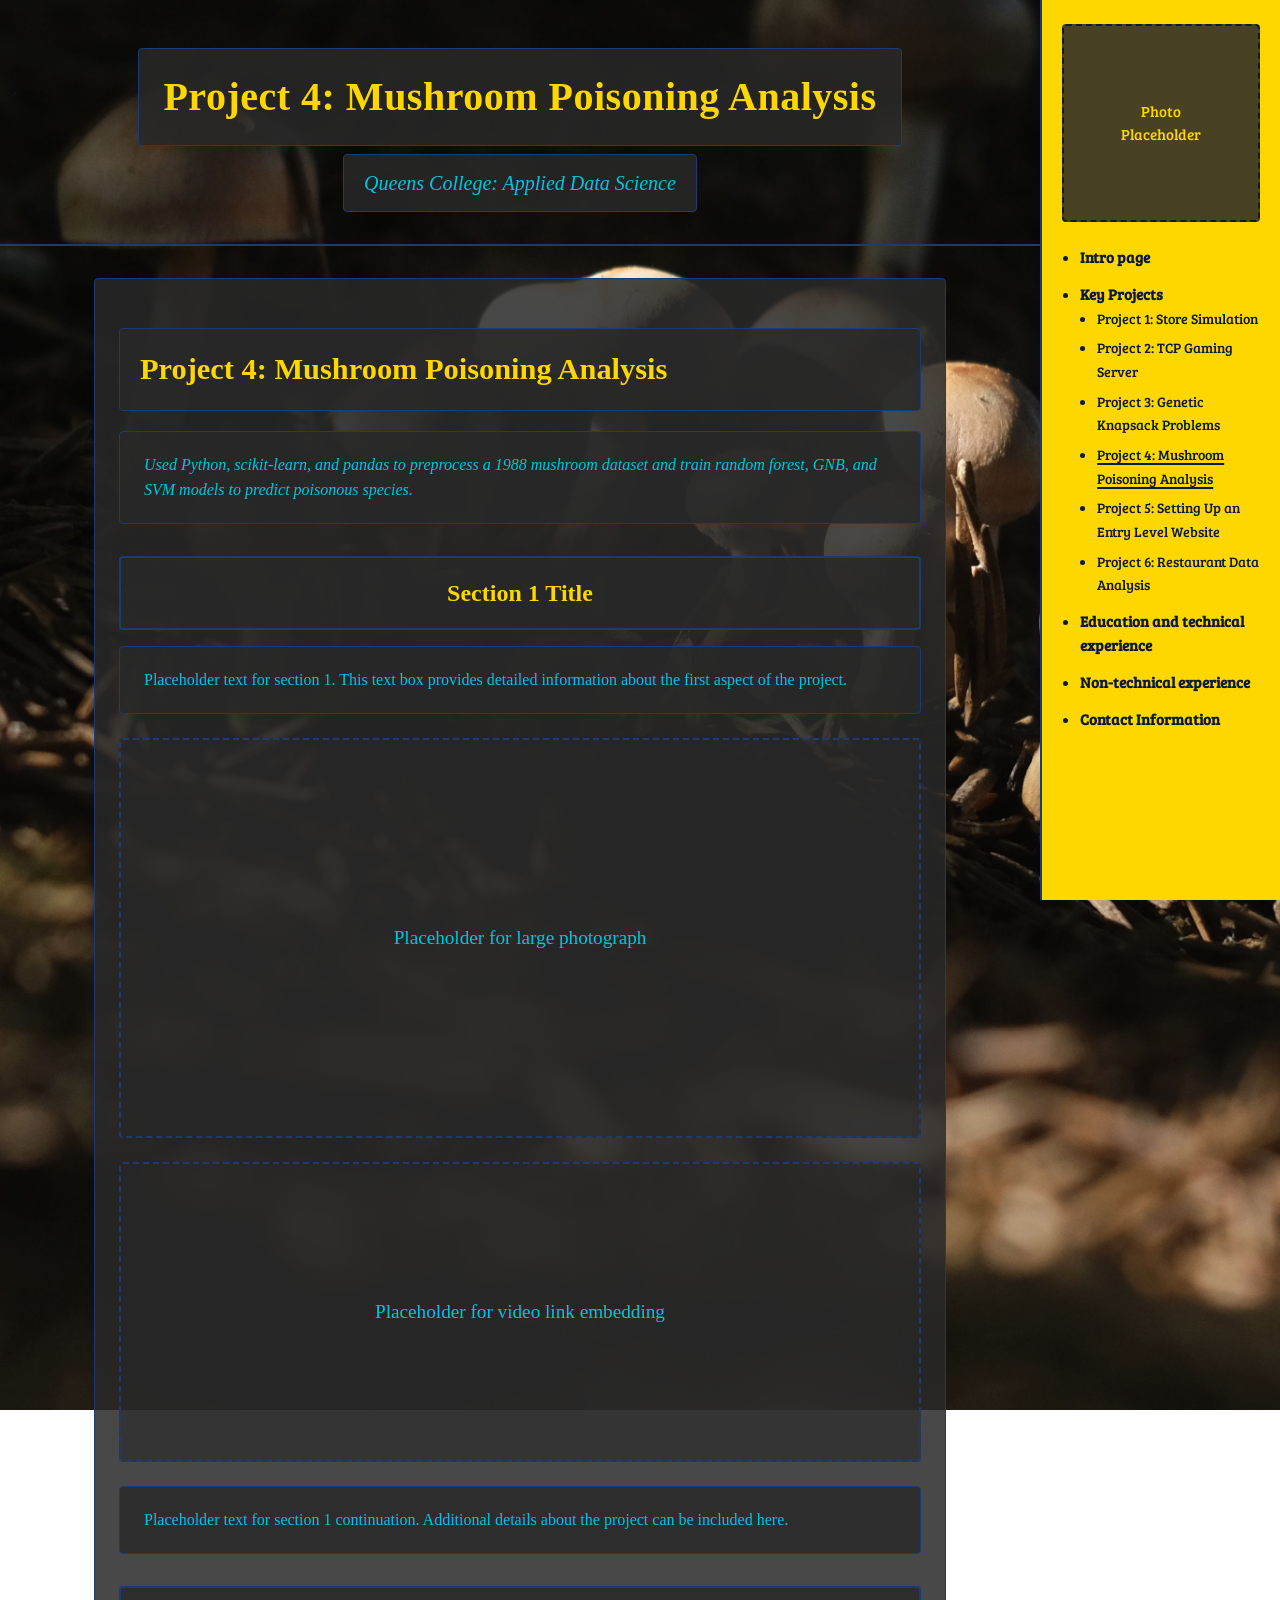
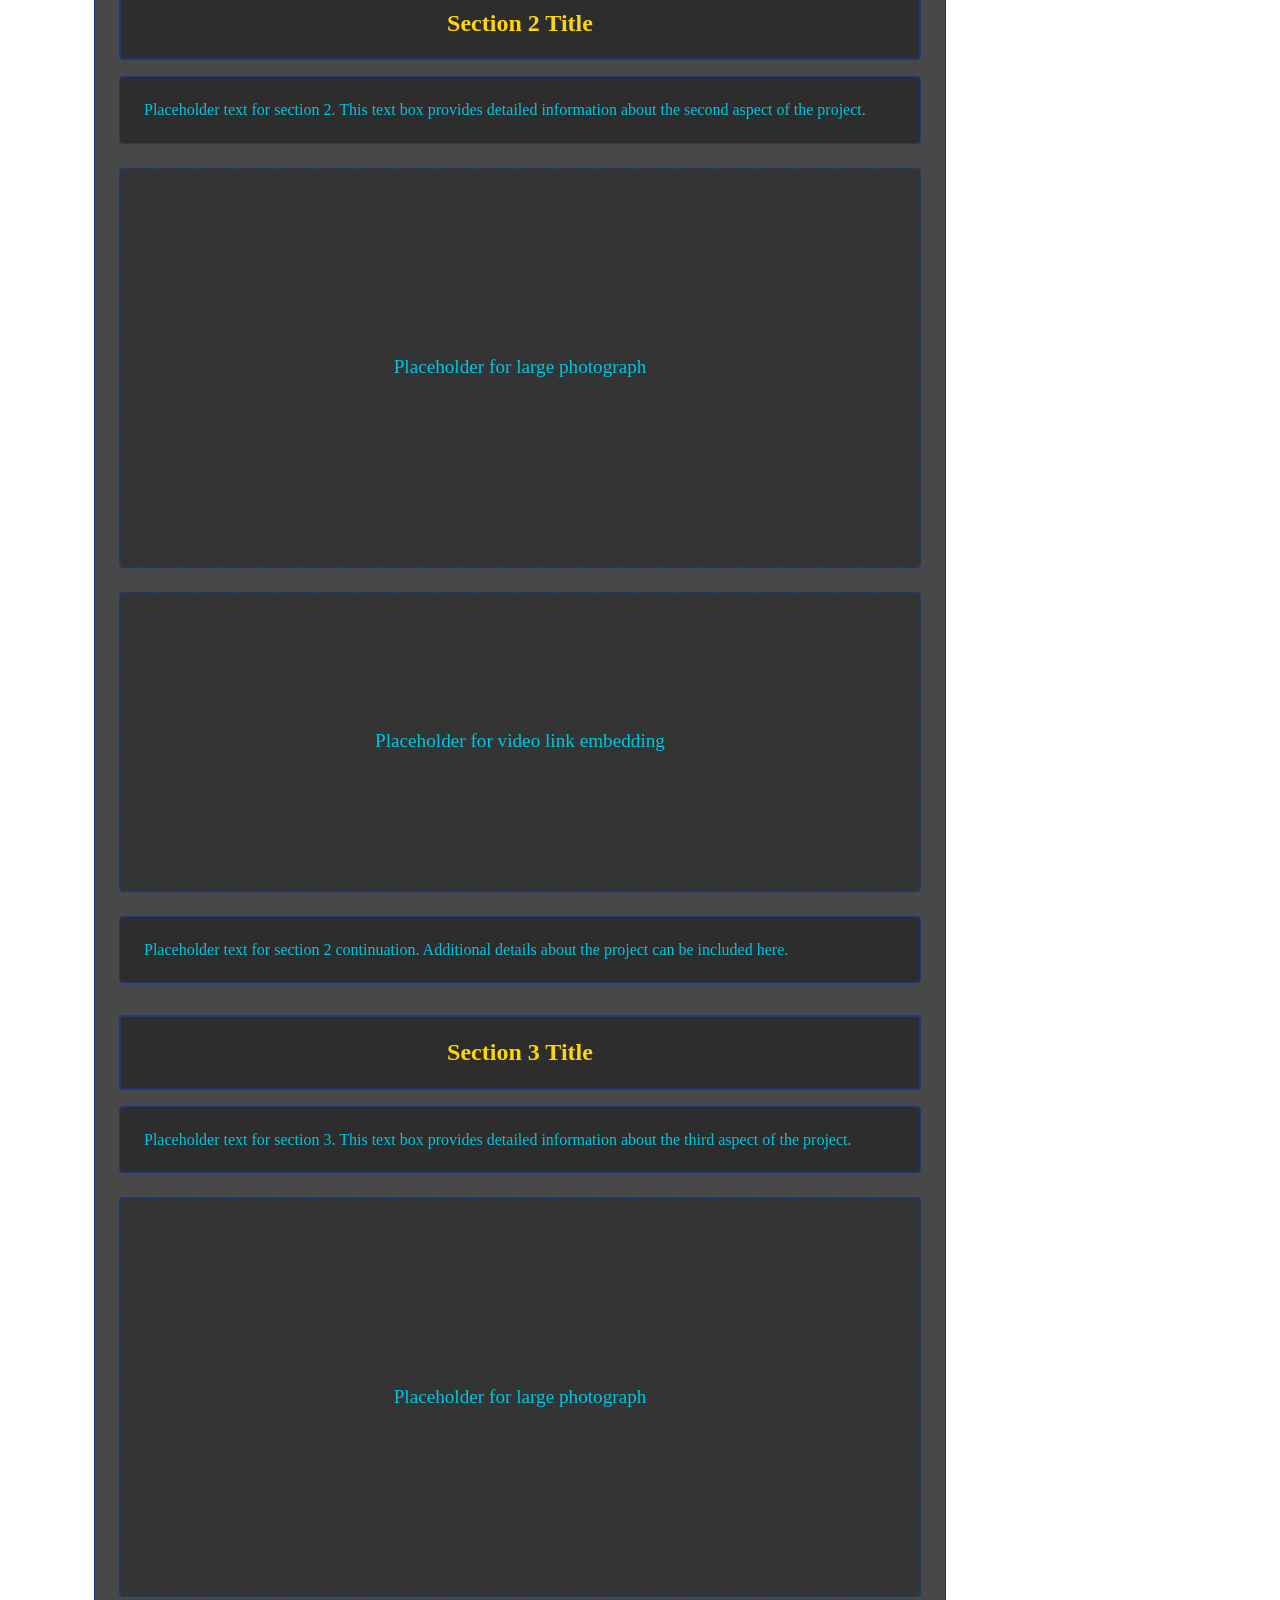
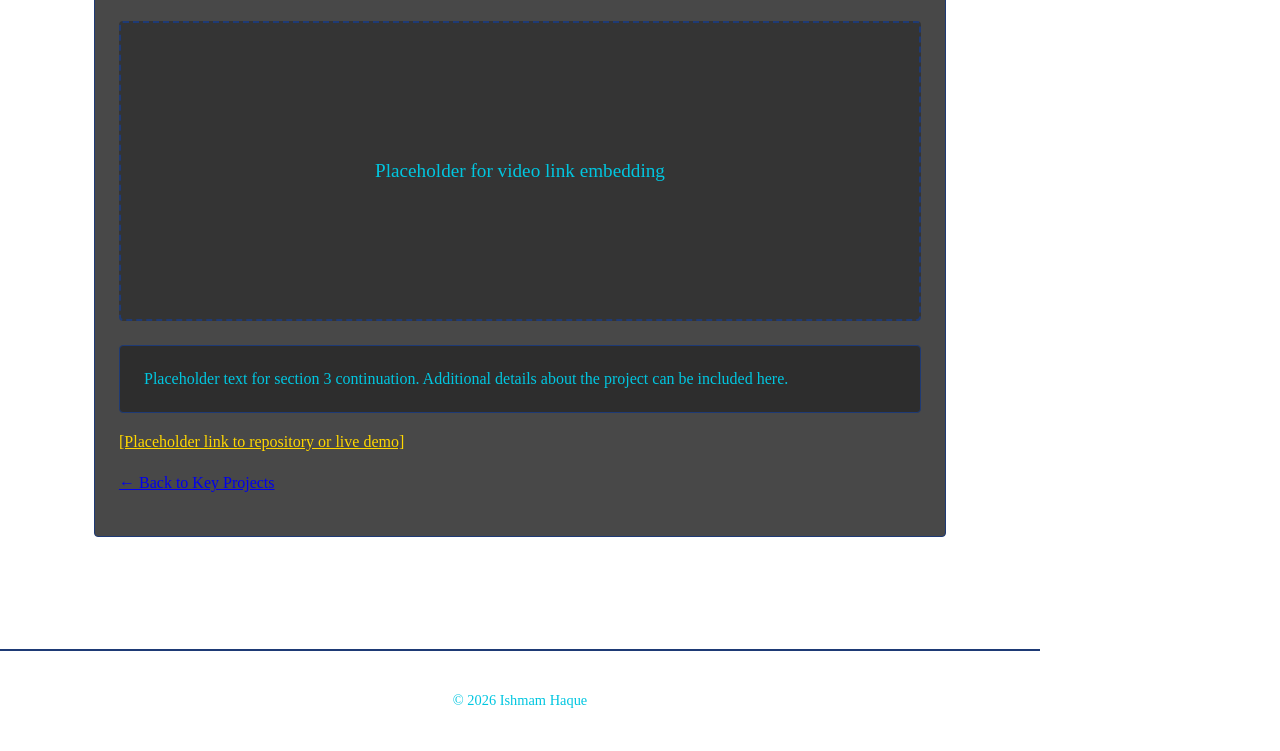
<file: project-4.html>
<!DOCTYPE html>
<html lang="en">
<head>
<meta charset="UTF-8">
<meta name="viewport" content="width=device-width, initial-scale=1.0">
<title>Project 4: Mushroom Poisoning Analysis — Ishmam Haque</title>
<link rel="preconnect" href="https://fonts.googleapis.com">
<link rel="preconnect" href="https://fonts.gstatic.com" crossorigin>
<link href="https://fonts.googleapis.com/css2?family=Bree+Serif&display=swap" rel="stylesheet">
<link rel="stylesheet" href="style.css">
</head>
<body class="page-bg bg-project-4">

<div class="page-layout">

  <div class="site-content">

  <header class="page-header">
    <h1 class="main-title">Project 4: Mushroom Poisoning Analysis</h1>
    <p class="subtitle">Queens College: Applied Data Science</p>
  </header>

  <main>
    <section class="page-section">
      <h2 class="section-title">Project 4: Mushroom Poisoning Analysis</h2>

      <div class="project-summary">Used Python, scikit-learn, and pandas to preprocess a 1988 mushroom dataset and train random forest, GNB, and SVM models to predict poisonous species.</div>

      <!-- Framework Section 1 -->
      <h3 class="framework-title">Section 1 Title</h3>
      <div class="framework-text">Placeholder text for section 1. This text box provides detailed information about the first aspect of the project.</div>
      <div class="framework-photo-placeholder">Placeholder for large photograph</div>
      <div class="framework-video-placeholder">Placeholder for video link embedding</div>
      <div class="framework-text">Placeholder text for section 1 continuation. Additional details about the project can be included here.</div>

      <!-- Framework Section 2 -->
      <h3 class="framework-title">Section 2 Title</h3>
      <div class="framework-text">Placeholder text for section 2. This text box provides detailed information about the second aspect of the project.</div>
      <div class="framework-photo-placeholder">Placeholder for large photograph</div>
      <div class="framework-video-placeholder">Placeholder for video link embedding</div>
      <div class="framework-text">Placeholder text for section 2 continuation. Additional details about the project can be included here.</div>

      <!-- Framework Section 3 -->
      <h3 class="framework-title">Section 3 Title</h3>
      <div class="framework-text">Placeholder text for section 3. This text box provides detailed information about the third aspect of the project.</div>
      <div class="framework-photo-placeholder">Placeholder for large photograph</div>
      <div class="framework-video-placeholder">Placeholder for video link embedding</div>
      <div class="framework-text">Placeholder text for section 3 continuation. Additional details about the project can be included here.</div>

      <p><a class="project-link" href="#" target="_blank" rel="noopener">[Placeholder link to repository or live demo]</a></p>
      <p><a href="key-projects.html">&larr; Back to Key Projects</a></p>
    </section>
  </main>

  <footer class="page-footer">
    <p>&copy; 2026 Ishmam Haque</p>
  </footer>

  </div><!-- /.site-content -->

  <aside class="sidebar" aria-label="Site navigation">
    <div class="sidebar-photo">
      <span>Photo<br>Placeholder</span>
    </div>

    <nav class="sidebar-nav">
      <ul>
        <li><a href="index.html">Intro page</a>
        </li>
        <li><a href="key-projects.html">Key Projects</a>
          <ul class="sidebar-subnav">
            <li><a href="project-1.html">Project 1: Store Simulation</a></li>
            <li><a href="project-2.html">Project 2: TCP Gaming Server</a></li>
            <li><a href="project-3.html">Project 3: Genetic Knapsack Problems</a></li>
            <li><a href="project-4.html" aria-current="page" class="current">Project 4: Mushroom Poisoning Analysis</a></li>
            <li><a href="project-5.html">Project 5: Setting Up an Entry Level Website</a></li>
            <li><a href="project-6.html">Project 6: Restaurant Data Analysis</a></li>
          </ul>
        </li>
        <li><a href="education-technical-experience.html">Education and technical experience</a>
        </li>
        <li><a href="non-technical-experience.html">Non-technical experience</a>
        </li>
        <li><a href="contact-information.html">Contact Information</a>
        </li>
      </ul>
    </nav>
  </aside>

</div><!-- /.page-layout -->

<script src="script.js"></script>
</body>
</html>
</file>
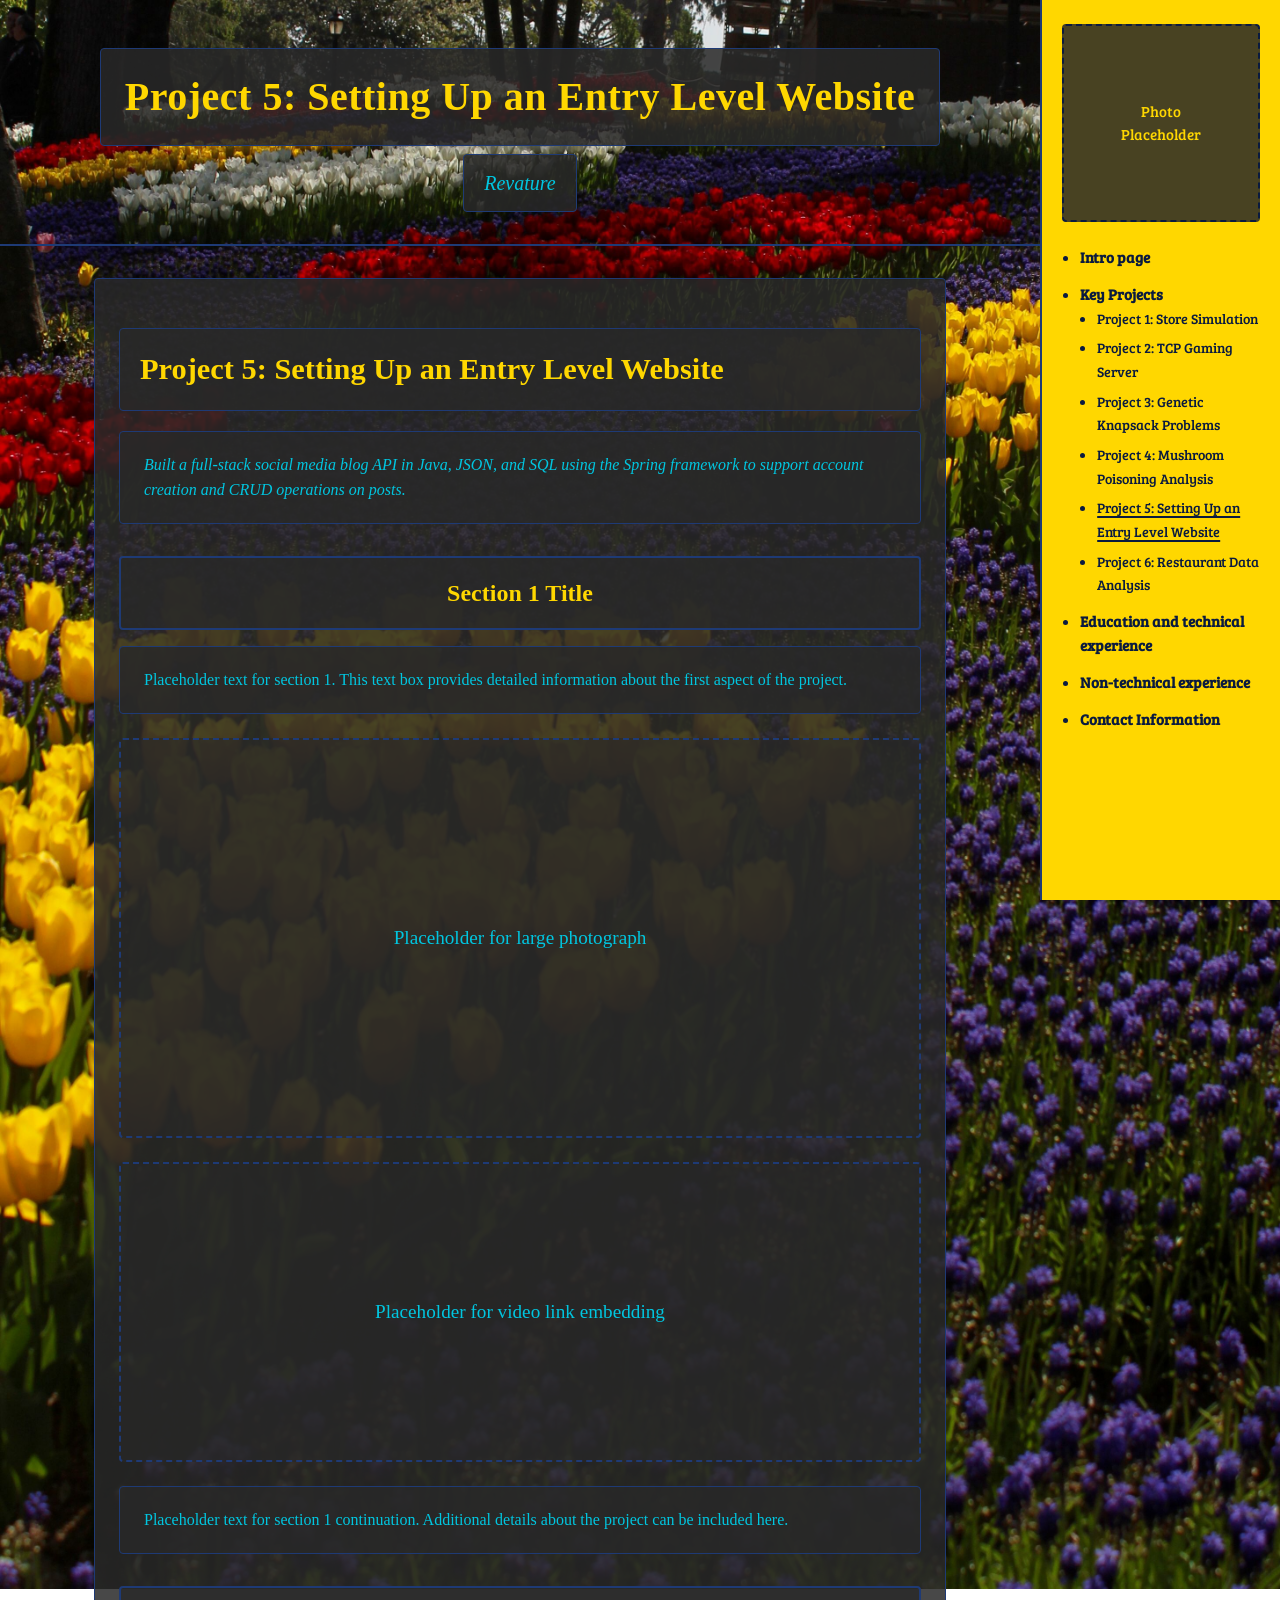
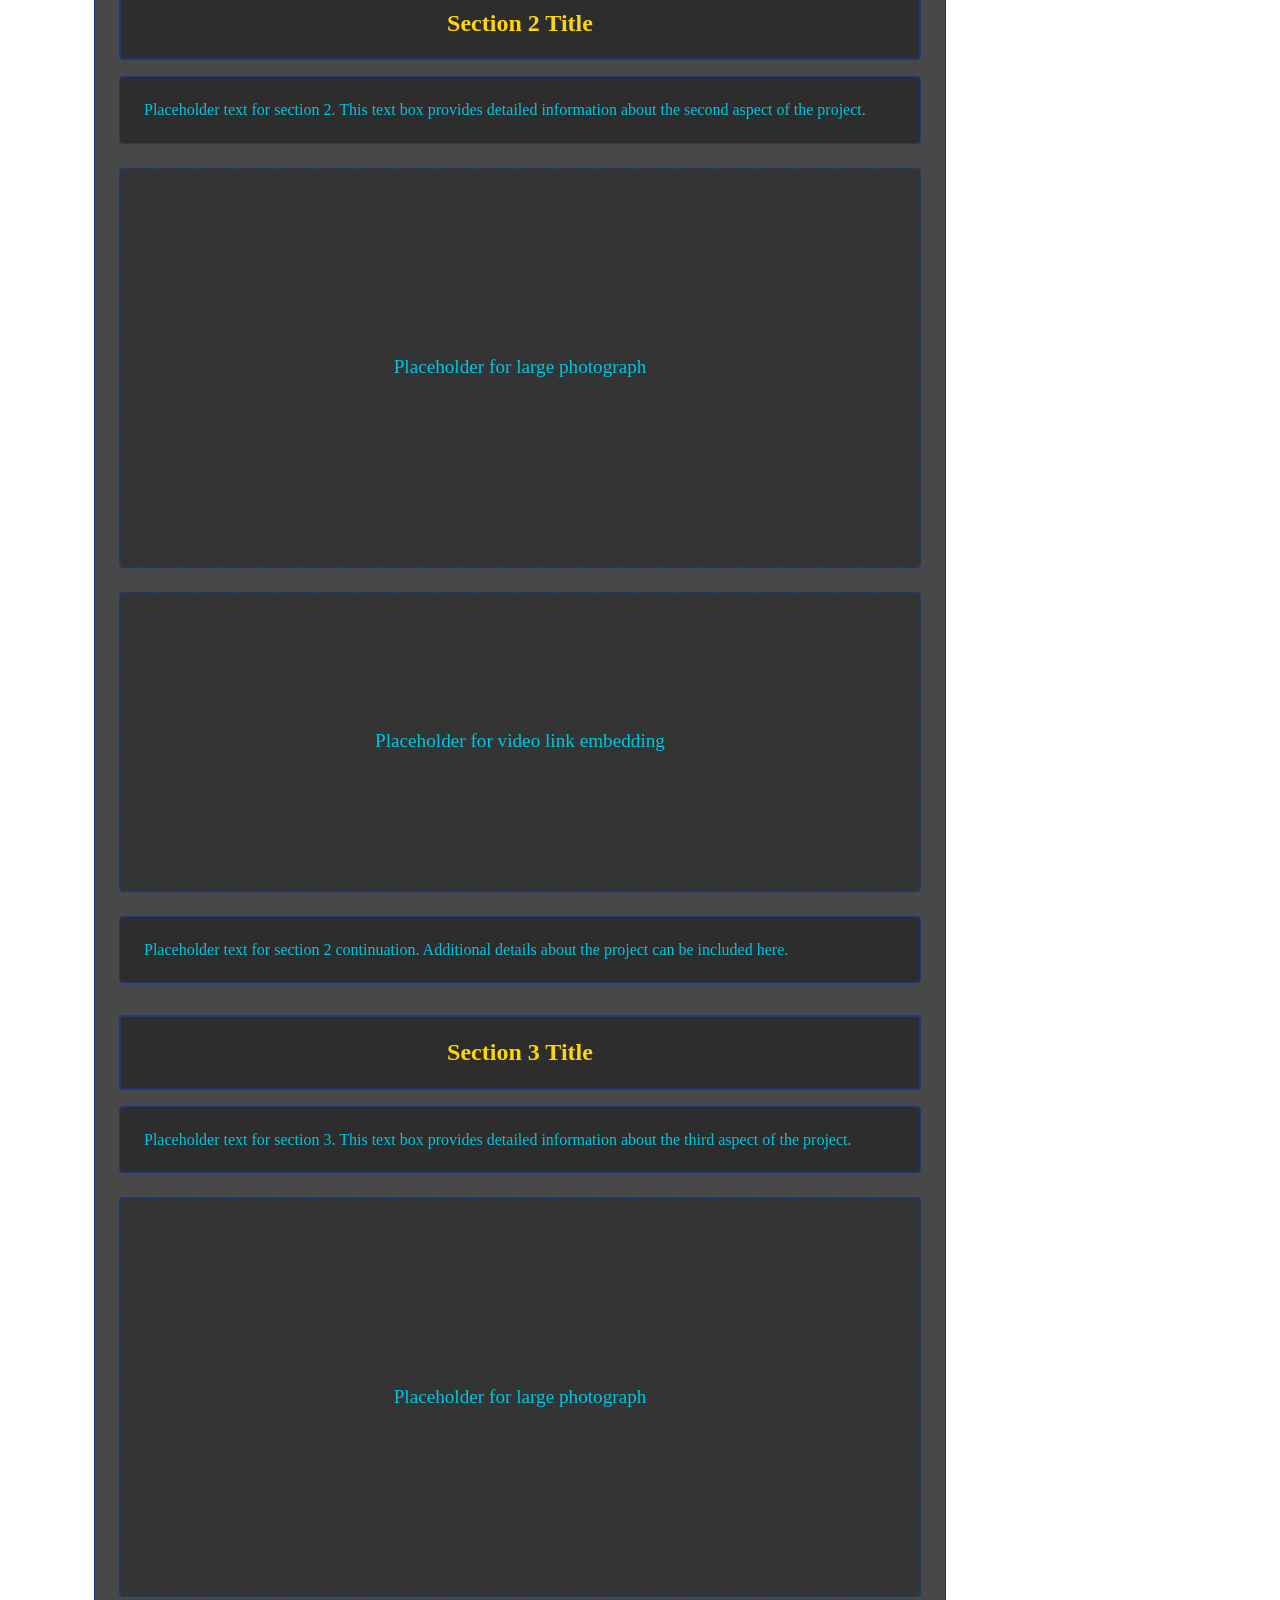
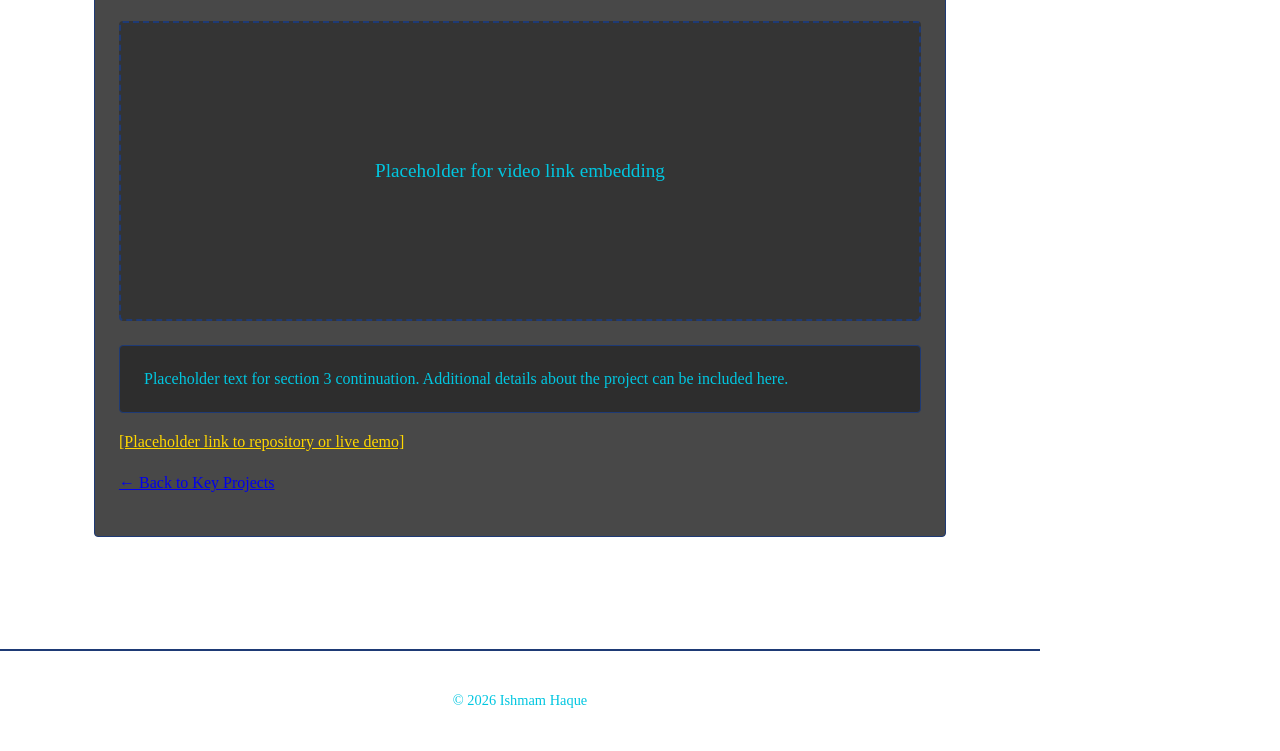
<file: project-5.html>
<!DOCTYPE html>
<html lang="en">
<head>
<meta charset="UTF-8">
<meta name="viewport" content="width=device-width, initial-scale=1.0">
<title>Project 5: Setting Up an Entry Level Website — Ishmam Haque</title>
<link rel="preconnect" href="https://fonts.googleapis.com">
<link rel="preconnect" href="https://fonts.gstatic.com" crossorigin>
<link href="https://fonts.googleapis.com/css2?family=Bree+Serif&display=swap" rel="stylesheet">
<link rel="stylesheet" href="style.css">
</head>
<body class="page-bg bg-project-5">

<div class="page-layout">

  <div class="site-content">

  <header class="page-header">
    <h1 class="main-title">Project 5: Setting Up an Entry Level Website</h1>
    <p class="subtitle">Revature</p>
  </header>

  <main>
    <section class="page-section">
      <h2 class="section-title">Project 5: Setting Up an Entry Level Website</h2>

      <div class="project-summary">Built a full-stack social media blog API in Java, JSON, and SQL using the Spring framework to support account creation and CRUD operations on posts.</div>

      <!-- Framework Section 1 -->
      <h3 class="framework-title">Section 1 Title</h3>
      <div class="framework-text">Placeholder text for section 1. This text box provides detailed information about the first aspect of the project.</div>
      <div class="framework-photo-placeholder">Placeholder for large photograph</div>
      <div class="framework-video-placeholder">Placeholder for video link embedding</div>
      <div class="framework-text">Placeholder text for section 1 continuation. Additional details about the project can be included here.</div>

      <!-- Framework Section 2 -->
      <h3 class="framework-title">Section 2 Title</h3>
      <div class="framework-text">Placeholder text for section 2. This text box provides detailed information about the second aspect of the project.</div>
      <div class="framework-photo-placeholder">Placeholder for large photograph</div>
      <div class="framework-video-placeholder">Placeholder for video link embedding</div>
      <div class="framework-text">Placeholder text for section 2 continuation. Additional details about the project can be included here.</div>

      <!-- Framework Section 3 -->
      <h3 class="framework-title">Section 3 Title</h3>
      <div class="framework-text">Placeholder text for section 3. This text box provides detailed information about the third aspect of the project.</div>
      <div class="framework-photo-placeholder">Placeholder for large photograph</div>
      <div class="framework-video-placeholder">Placeholder for video link embedding</div>
      <div class="framework-text">Placeholder text for section 3 continuation. Additional details about the project can be included here.</div>

      <p><a class="project-link" href="#" target="_blank" rel="noopener">[Placeholder link to repository or live demo]</a></p>
      <p><a href="key-projects.html">&larr; Back to Key Projects</a></p>
    </section>
  </main>

  <footer class="page-footer">
    <p>&copy; 2026 Ishmam Haque</p>
  </footer>

  </div><!-- /.site-content -->

  <aside class="sidebar" aria-label="Site navigation">
    <div class="sidebar-photo">
      <span>Photo<br>Placeholder</span>
    </div>

    <nav class="sidebar-nav">
      <ul>
        <li><a href="index.html">Intro page</a>
        </li>
        <li><a href="key-projects.html">Key Projects</a>
          <ul class="sidebar-subnav">
            <li><a href="project-1.html">Project 1: Store Simulation</a></li>
            <li><a href="project-2.html">Project 2: TCP Gaming Server</a></li>
            <li><a href="project-3.html">Project 3: Genetic Knapsack Problems</a></li>
            <li><a href="project-4.html">Project 4: Mushroom Poisoning Analysis</a></li>
            <li><a href="project-5.html" aria-current="page" class="current">Project 5: Setting Up an Entry Level Website</a></li>
            <li><a href="project-6.html">Project 6: Restaurant Data Analysis</a></li>
          </ul>
        </li>
        <li><a href="education-technical-experience.html">Education and technical experience</a>
        </li>
        <li><a href="non-technical-experience.html">Non-technical experience</a>
        </li>
        <li><a href="contact-information.html">Contact Information</a>
        </li>
      </ul>
    </nav>
  </aside>

</div><!-- /.page-layout -->

<script src="script.js"></script>
</body>
</html>
</file>
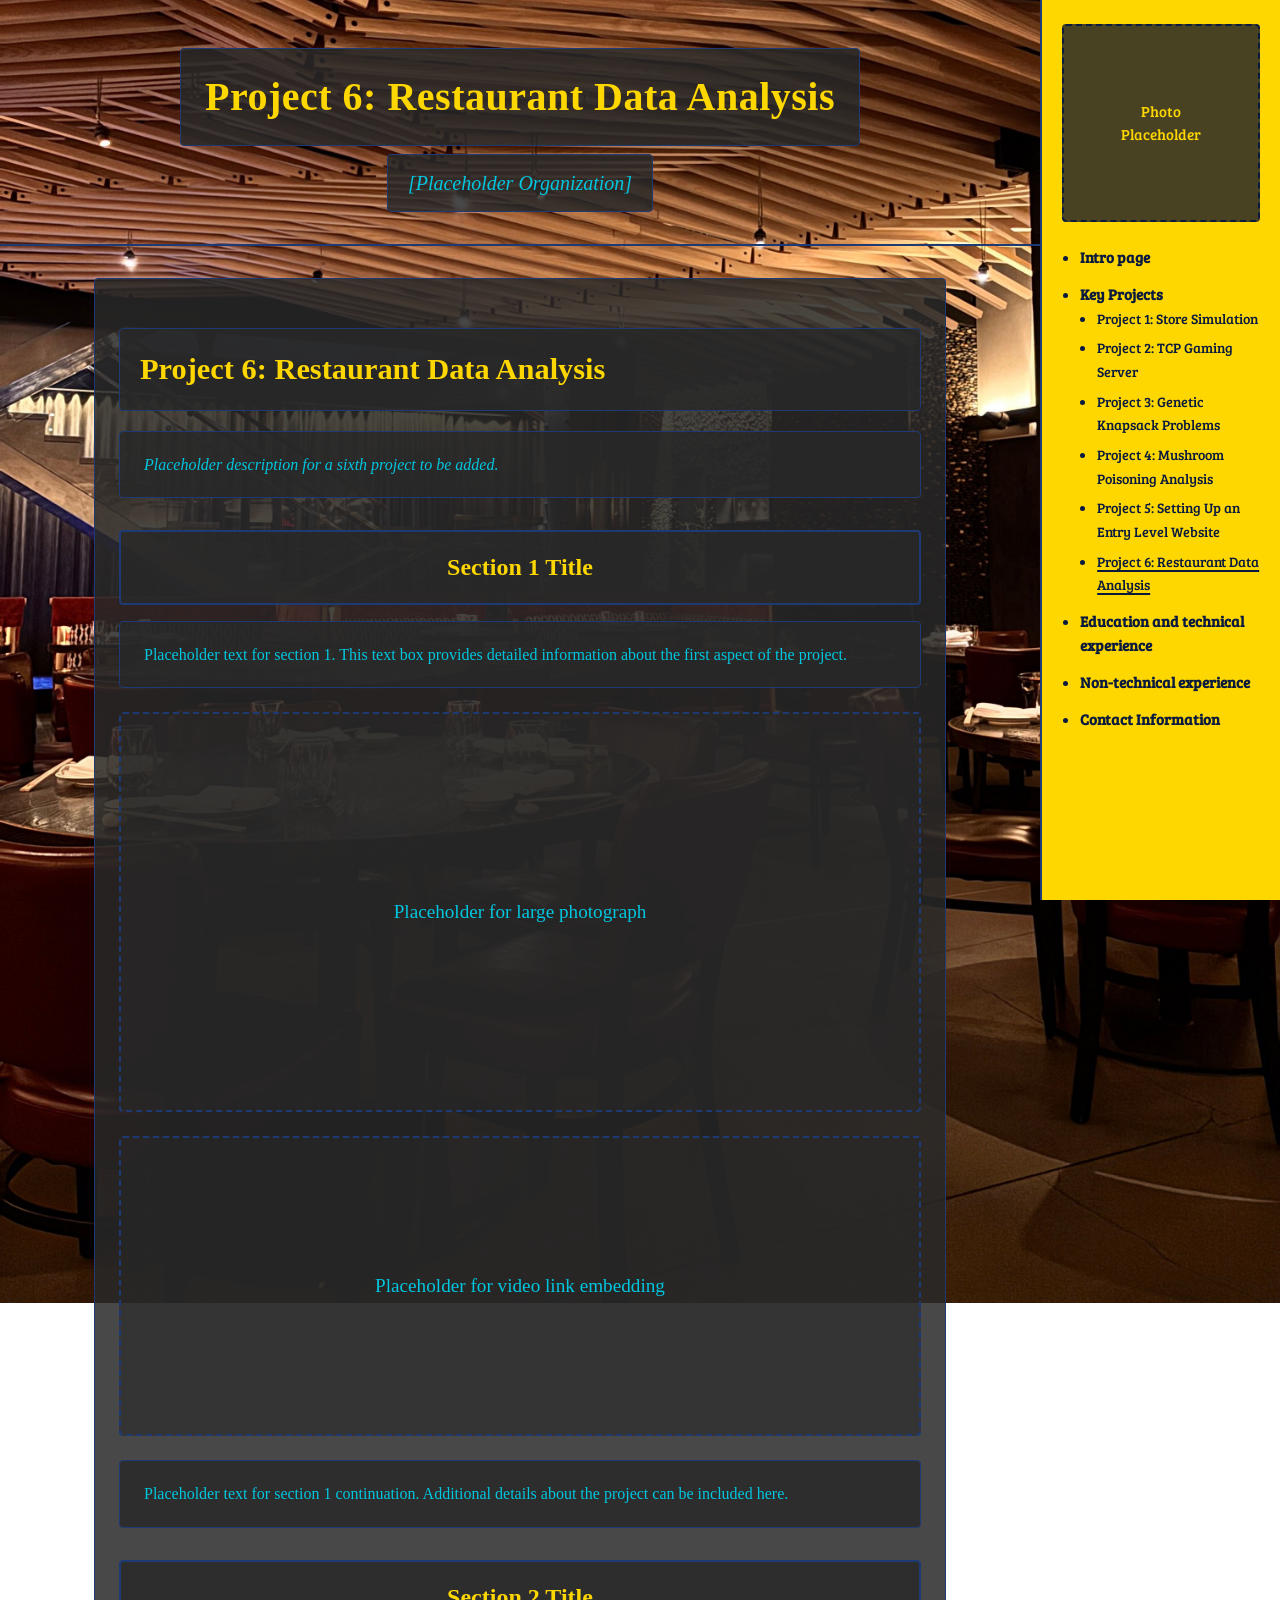
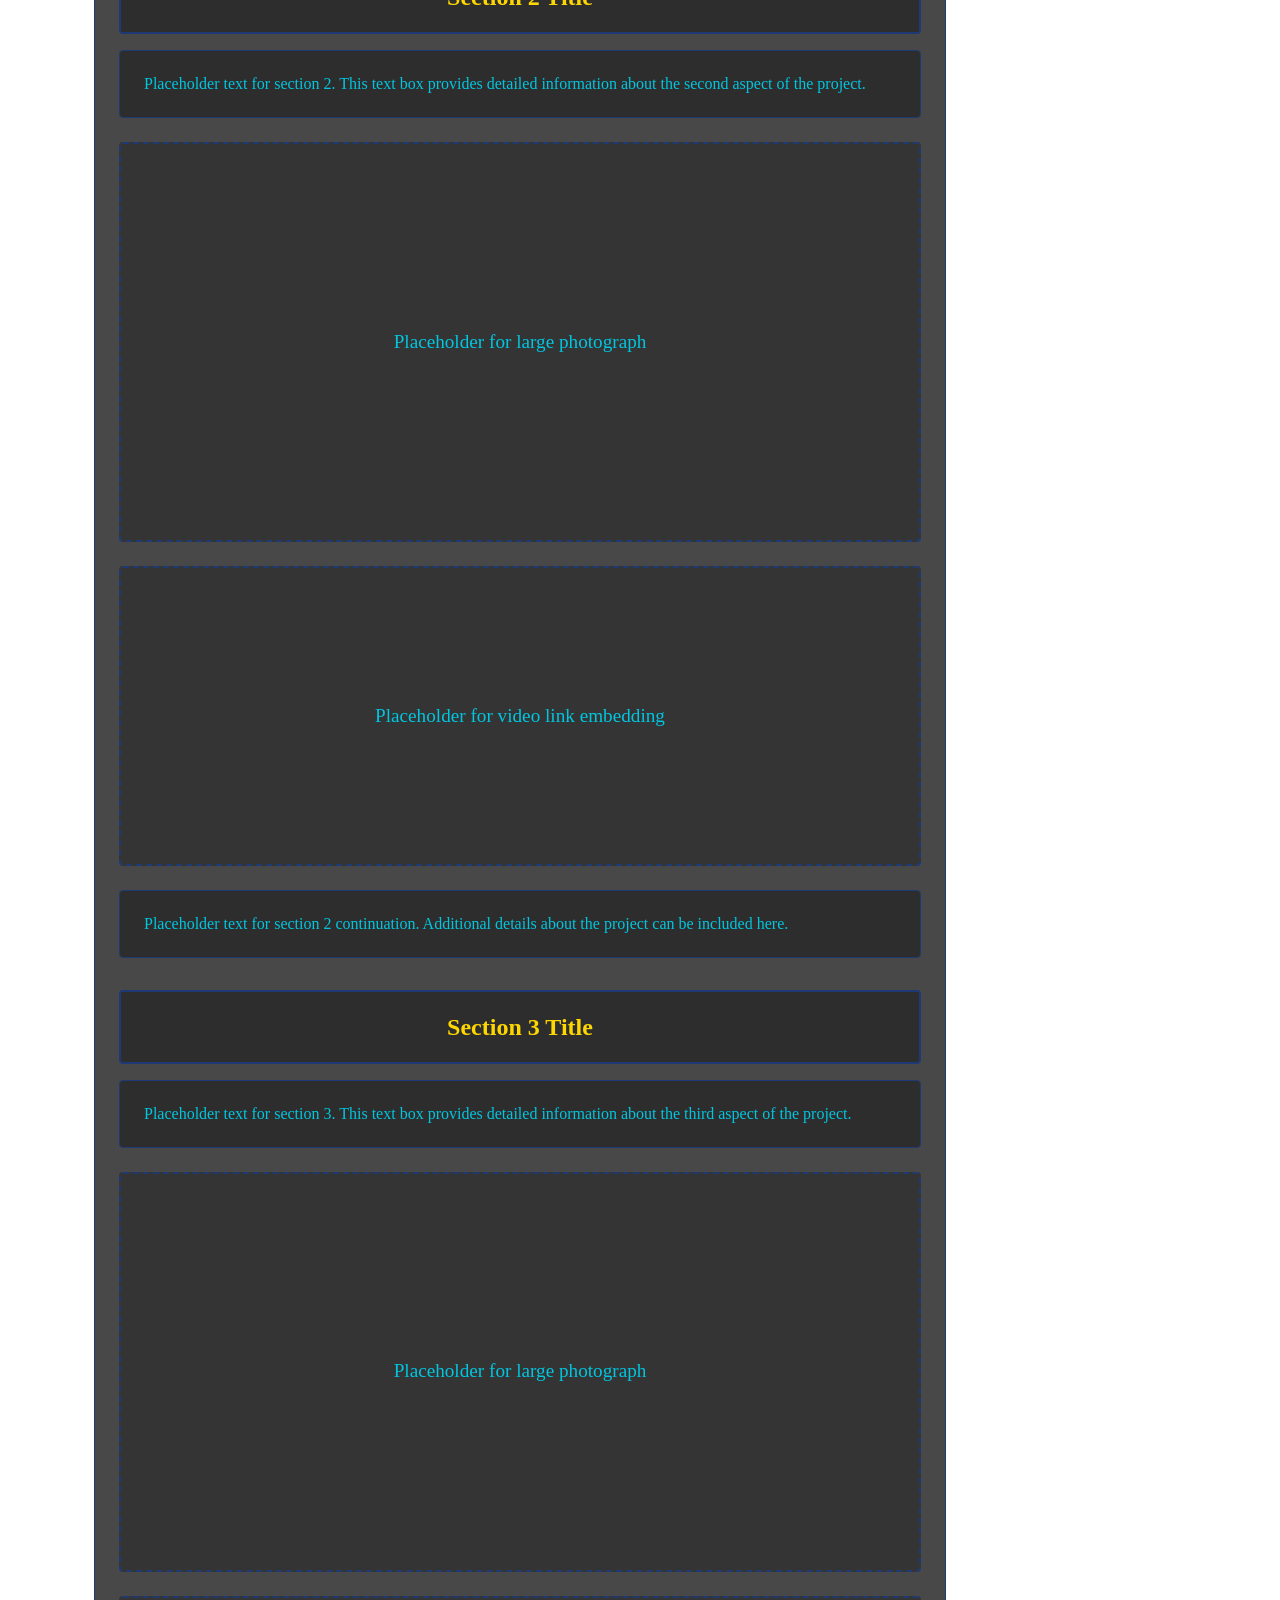
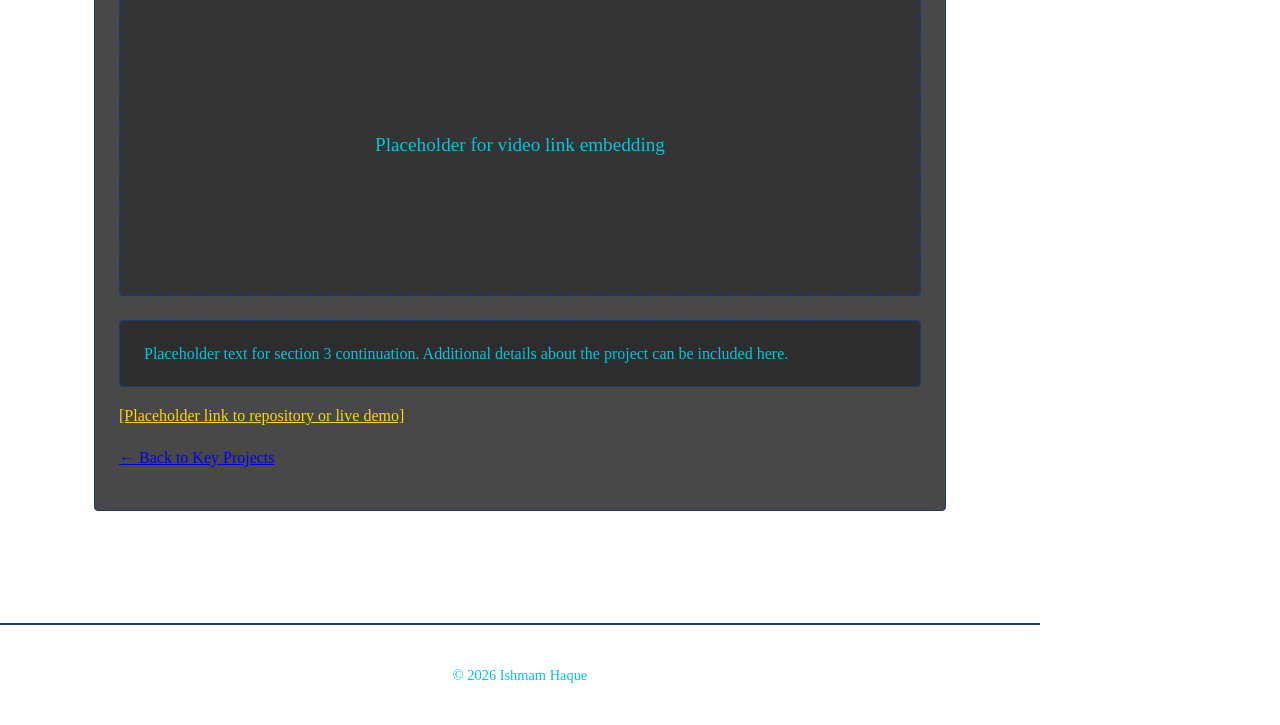
<file: project-6.html>
<!DOCTYPE html>
<html lang="en">
<head>
<meta charset="UTF-8">
<meta name="viewport" content="width=device-width, initial-scale=1.0">
<title>Project 6: Restaurant Data Analysis — Ishmam Haque</title>
<link rel="preconnect" href="https://fonts.googleapis.com">
<link rel="preconnect" href="https://fonts.gstatic.com" crossorigin>
<link href="https://fonts.googleapis.com/css2?family=Bree+Serif&display=swap" rel="stylesheet">
<link rel="stylesheet" href="style.css">
</head>
<body class="page-bg bg-project-6">

<div class="page-layout">

  <div class="site-content">

  <header class="page-header">
    <h1 class="main-title">Project 6: Restaurant Data Analysis</h1>
    <p class="subtitle">[Placeholder Organization]</p>
  </header>

  <main>
    <section class="page-section">
      <h2 class="section-title">Project 6: Restaurant Data Analysis</h2>

      <div class="project-summary">Placeholder description for a sixth project to be added.</div>

      <!-- Framework Section 1 -->
      <h3 class="framework-title">Section 1 Title</h3>
      <div class="framework-text">Placeholder text for section 1. This text box provides detailed information about the first aspect of the project.</div>
      <div class="framework-photo-placeholder">Placeholder for large photograph</div>
      <div class="framework-video-placeholder">Placeholder for video link embedding</div>
      <div class="framework-text">Placeholder text for section 1 continuation. Additional details about the project can be included here.</div>

      <!-- Framework Section 2 -->
      <h3 class="framework-title">Section 2 Title</h3>
      <div class="framework-text">Placeholder text for section 2. This text box provides detailed information about the second aspect of the project.</div>
      <div class="framework-photo-placeholder">Placeholder for large photograph</div>
      <div class="framework-video-placeholder">Placeholder for video link embedding</div>
      <div class="framework-text">Placeholder text for section 2 continuation. Additional details about the project can be included here.</div>

      <!-- Framework Section 3 -->
      <h3 class="framework-title">Section 3 Title</h3>
      <div class="framework-text">Placeholder text for section 3. This text box provides detailed information about the third aspect of the project.</div>
      <div class="framework-photo-placeholder">Placeholder for large photograph</div>
      <div class="framework-video-placeholder">Placeholder for video link embedding</div>
      <div class="framework-text">Placeholder text for section 3 continuation. Additional details about the project can be included here.</div>

      <p><a class="project-link" href="#" target="_blank" rel="noopener">[Placeholder link to repository or live demo]</a></p>
      <p><a href="key-projects.html">&larr; Back to Key Projects</a></p>
    </section>
  </main>

  <footer class="page-footer">
    <p>&copy; 2026 Ishmam Haque</p>
  </footer>

  </div><!-- /.site-content -->

  <aside class="sidebar" aria-label="Site navigation">
    <div class="sidebar-photo">
      <span>Photo<br>Placeholder</span>
    </div>

    <nav class="sidebar-nav">
      <ul>
        <li><a href="index.html">Intro page</a>
        </li>
        <li><a href="key-projects.html">Key Projects</a>
          <ul class="sidebar-subnav">
            <li><a href="project-1.html">Project 1: Store Simulation</a></li>
            <li><a href="project-2.html">Project 2: TCP Gaming Server</a></li>
            <li><a href="project-3.html">Project 3: Genetic Knapsack Problems</a></li>
            <li><a href="project-4.html">Project 4: Mushroom Poisoning Analysis</a></li>
            <li><a href="project-5.html">Project 5: Setting Up an Entry Level Website</a></li>
            <li><a href="project-6.html" aria-current="page" class="current">Project 6: Restaurant Data Analysis</a></li>
          </ul>
        </li>
        <li><a href="education-technical-experience.html">Education and technical experience</a>
        </li>
        <li><a href="non-technical-experience.html">Non-technical experience</a>
        </li>
        <li><a href="contact-information.html">Contact Information</a>
        </li>
      </ul>
    </nav>
  </aside>

</div><!-- /.page-layout -->

<script src="script.js"></script>
</body>
</html>
</file>
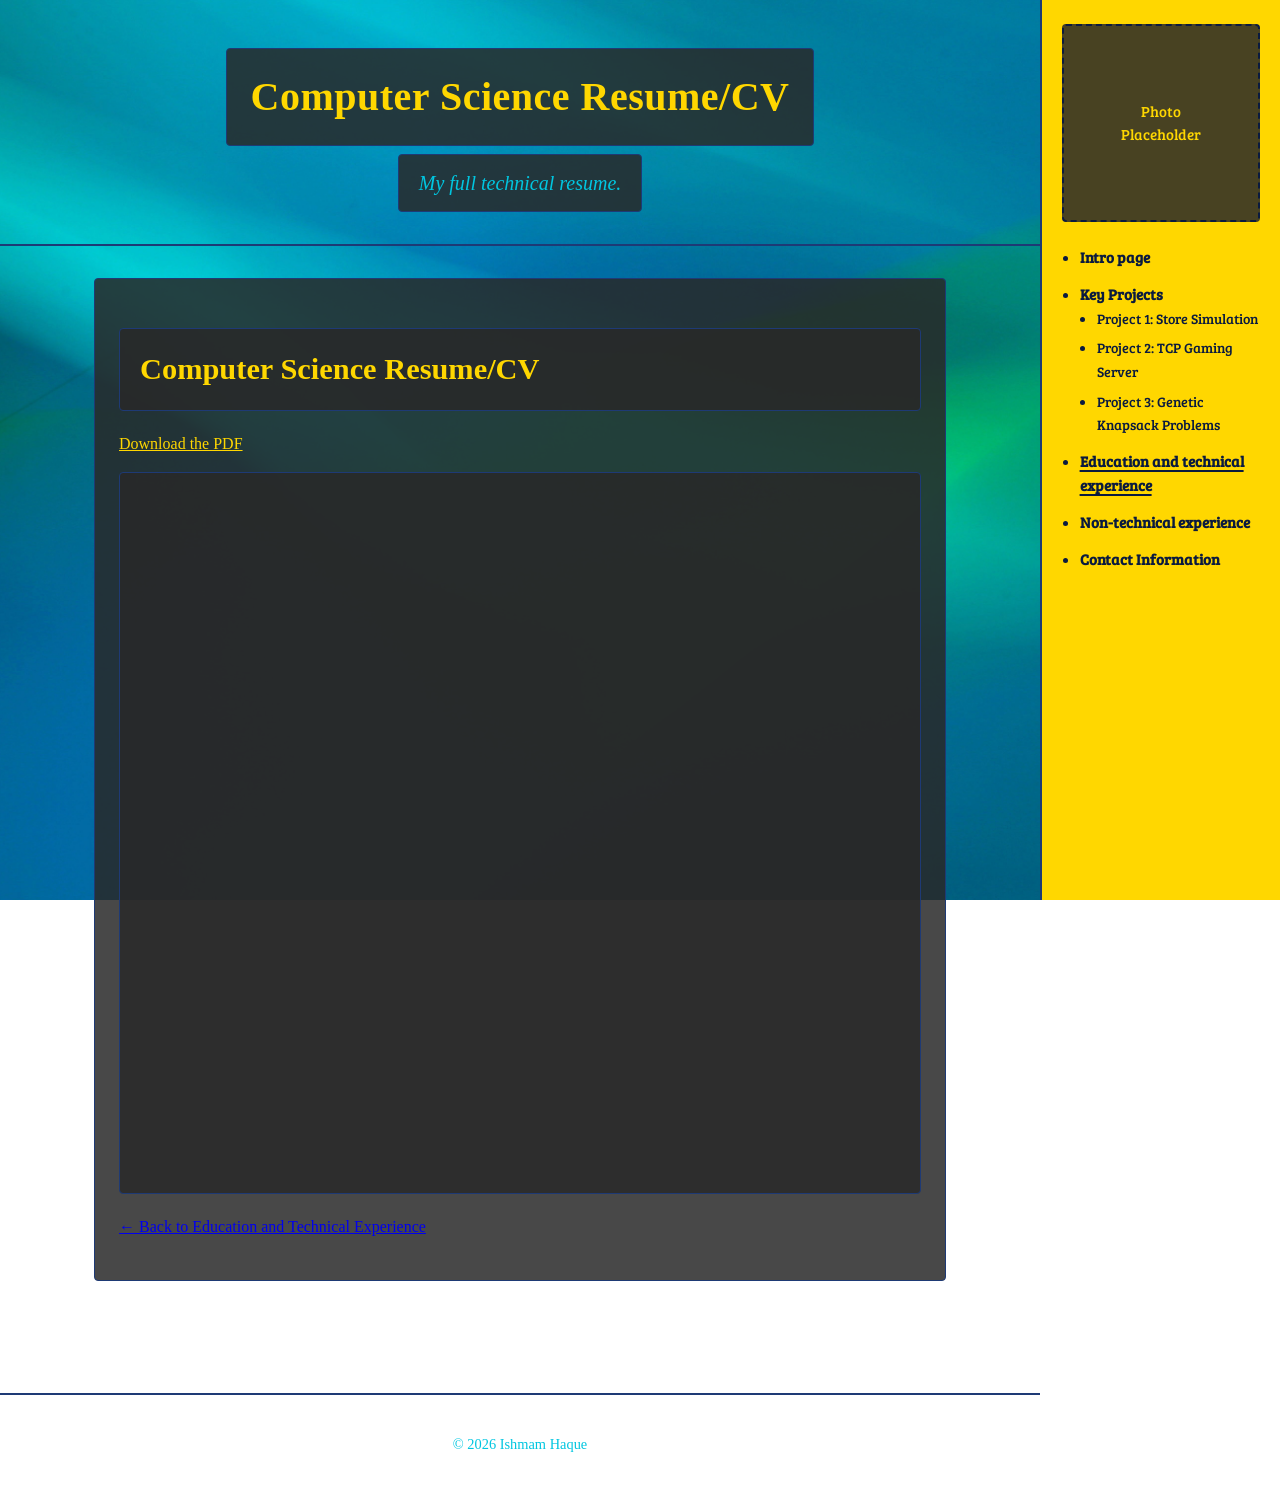
<file: resume-computer-science.html>
<!DOCTYPE html>
<html lang="en">
<head>
<meta charset="UTF-8">
<meta name="viewport" content="width=device-width, initial-scale=1.0">
<title>Computer Science Resume/CV — Ishmam Haque</title>
<link rel="preconnect" href="https://fonts.googleapis.com">
<link rel="preconnect" href="https://fonts.gstatic.com" crossorigin>
<link href="https://fonts.googleapis.com/css2?family=Bree+Serif&display=swap" rel="stylesheet">
<link rel="stylesheet" href="style.css">
</head>
<body class="page-bg bg-education">

<div class="page-layout">

  <div class="site-content">

  <header class="page-header">
    <h1 class="main-title">Computer Science Resume/CV</h1>
    <p class="subtitle">My full technical resume.</p>
  </header>

  <main>
    <section class="page-section">
      <h2 class="section-title">Computer Science Resume/CV</h2>

      <p><a class="project-link" href="Ishmam_Haque_Computer_Science_Resume_CV.pdf" target="_blank" rel="noopener">Download the PDF</a></p>

      <div class="resume-embed">
        <iframe src="Ishmam_Haque_Computer_Science_Resume_CV.pdf" title="Ishmam Haque Computer Science Resume/CV"></iframe>
      </div>

      <p><a href="education-technical-experience.html">&larr; Back to Education and Technical Experience</a></p>
    </section>
  </main>

  <footer class="page-footer">
    <p>&copy; 2026 Ishmam Haque</p>
  </footer>

  </div><!-- /.site-content -->

  <aside class="sidebar" aria-label="Site navigation">
    <div class="sidebar-photo">
      <span>Photo<br>Placeholder</span>
    </div>

    <nav class="sidebar-nav">
      <ul>
        <li><a href="index.html">Intro page</a>
        </li>
        <li><a href="key-projects.html">Key Projects</a>
          <ul class="sidebar-subnav">
            <li><a href="project-1.html">Project 1: Store Simulation</a></li>
            <li><a href="project-2.html">Project 2: TCP Gaming Server</a></li>
            <li><a href="project-3.html">Project 3: Genetic Knapsack Problems</a></li>
          </ul>
        </li>
        <li><a href="education-technical-experience.html" aria-current="page" class="current">Education and technical experience</a>
        </li>
        <li><a href="non-technical-experience.html">Non-technical experience</a>
        </li>
        <li><a href="contact-information.html">Contact Information</a>
        </li>
      </ul>
    </nav>
  </aside>

</div><!-- /.page-layout -->

<script src="script.js"></script>
</body>
</html>
</file>
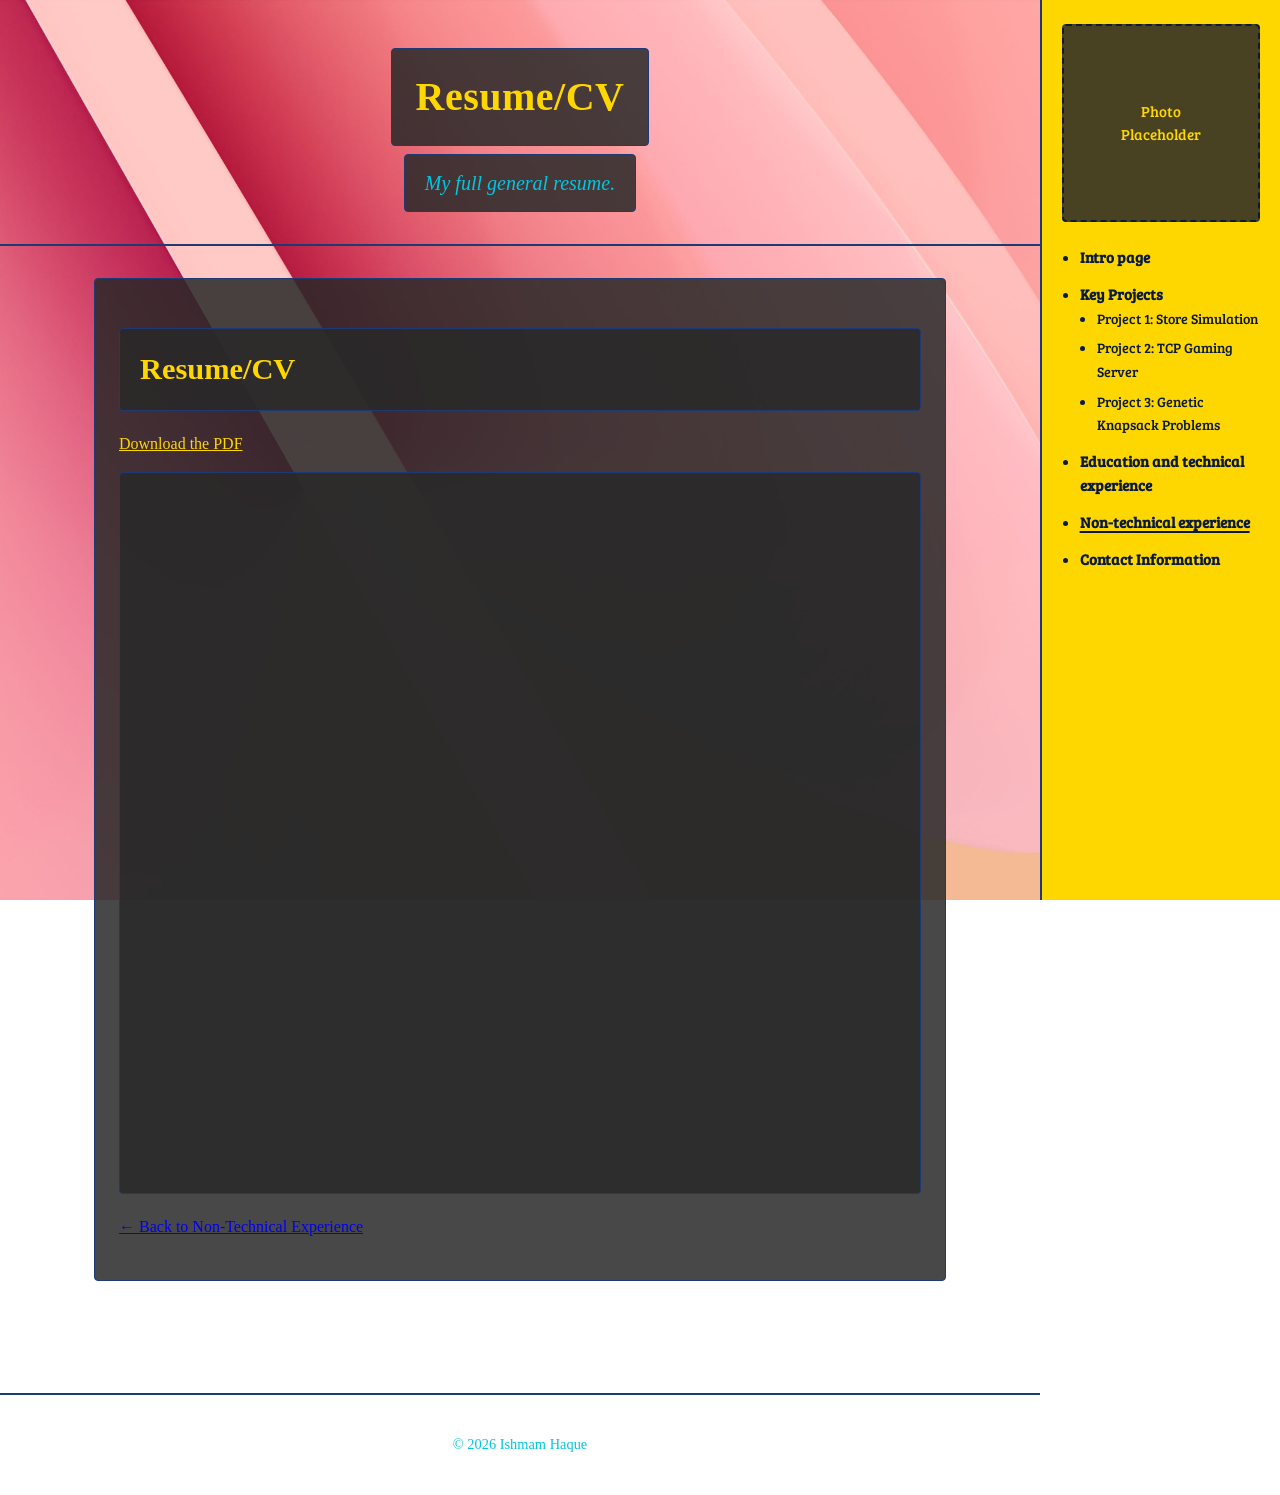
<file: resume-general.html>
<!DOCTYPE html>
<html lang="en">
<head>
<meta charset="UTF-8">
<meta name="viewport" content="width=device-width, initial-scale=1.0">
<title>Resume/CV — Ishmam Haque</title>
<link rel="preconnect" href="https://fonts.googleapis.com">
<link rel="preconnect" href="https://fonts.gstatic.com" crossorigin>
<link href="https://fonts.googleapis.com/css2?family=Bree+Serif&display=swap" rel="stylesheet">
<link rel="stylesheet" href="style.css">
</head>
<body class="page-bg bg-non-technical">

<div class="page-layout">

  <div class="site-content">

  <header class="page-header">
    <h1 class="main-title">Resume/CV</h1>
    <p class="subtitle">My full general resume.</p>
  </header>

  <main>
    <section class="page-section">
      <h2 class="section-title">Resume/CV</h2>

      <p><a class="project-link" href="Ishmam_Haque_Resume_CV.pdf" target="_blank" rel="noopener">Download the PDF</a></p>

      <div class="resume-embed">
        <iframe src="Ishmam_Haque_Resume_CV.pdf" title="Ishmam Haque Resume/CV"></iframe>
      </div>

      <p><a href="non-technical-experience.html">&larr; Back to Non-Technical Experience</a></p>
    </section>
  </main>

  <footer class="page-footer">
    <p>&copy; 2026 Ishmam Haque</p>
  </footer>

  </div><!-- /.site-content -->

  <aside class="sidebar" aria-label="Site navigation">
    <div class="sidebar-photo">
      <span>Photo<br>Placeholder</span>
    </div>

    <nav class="sidebar-nav">
      <ul>
        <li><a href="index.html">Intro page</a>
        </li>
        <li><a href="key-projects.html">Key Projects</a>
          <ul class="sidebar-subnav">
            <li><a href="project-1.html">Project 1: Store Simulation</a></li>
            <li><a href="project-2.html">Project 2: TCP Gaming Server</a></li>
            <li><a href="project-3.html">Project 3: Genetic Knapsack Problems</a></li>
          </ul>
        </li>
        <li><a href="education-technical-experience.html">Education and technical experience</a>
        </li>
        <li><a href="non-technical-experience.html" aria-current="page" class="current">Non-technical experience</a>
        </li>
        <li><a href="contact-information.html">Contact Information</a>
        </li>
      </ul>
    </nav>
  </aside>

</div><!-- /.page-layout -->

<script src="script.js"></script>
</body>
</html>
</file>
<file: style.css>
/* ===========================================================
   Ishmam Haque — Personal Site Styles
   Palette:
     Background : dark blue
     Titles     : bright yellow
     Subtitles  : green
     Body text  : #00C6E0
     Text boxes : #292929 (with transparency)
   Font: Times New Roman throughout
=========================================================== */

:root {
  --color-bg: #0a1a3f;
  --color-bg-panel: rgba(41, 41, 41, 0.85);
  --color-yellow: #ffd700;
  --color-green: #4caf7d;
  --color-text: #00C6E0;
  --color-border: #1e3a75;
  font-family: "Times New Roman", Times, serif;
}

* {
  box-sizing: border-box;
}

body {
  margin: 0;
  padding: 0;
  color: var(--color-text);
  font-family: "Times New Roman", Times, serif;
  line-height: 1.6;
}

/* ---------- Page background images ---------- */

.page-bg {
  background-size: cover;
  background-position: center;
  background-repeat: no-repeat;
  background-attachment: fixed;
}

@media (max-width: 600px) {
  .page-bg {
    background-attachment: scroll;
  }
}

.bg-index { background-image: url('Index_site_background.jpg'); }
.bg-key-projects { background-image: url('keyprojects_site_background.jpg'); }
.bg-project-1 { background-image: url('Project1_site_background.jpg'); }
.bg-project-2 { background-image: url('Project2_site_background.jpg'); }
.bg-project-3 { background-image: url('Project3_site_background.jpg'); }
.bg-project-4 { background-image: url('Project4_site_background.jpg'); }
.bg-project-5 { background-image: url('Project5_site_background.jpg'); }
.bg-project-6 { background-image: url('Project6_site_background.jpg'); }
.bg-education { background-image: url('educationtechnicalexperience_site_background.jpg'); }
.bg-non-technical { background-image: url('nontechnical_site_background.jpg'); }
.bg-contact { background-image: url('contactinformation_site_background.jpg'); }

/* ---------- Page layout (main content + sidebar) ---------- */

.page-layout {
  display: flex;
  align-items: flex-start;
  min-height: 100vh;
}

.site-content {
  flex: 1 1 auto;
  min-width: 0;
}

/* ---------- Sidebar ---------- */

.sidebar {
  flex: 0 0 240px;
  width: 240px;
  min-height: 100vh;
  background-color: var(--color-yellow);
  color: var(--color-bg);
  font-family: "Bree Serif", "Times New Roman", Times, serif;
  font-size: 11pt;
  padding: 1.5rem 1.25rem;
  border-left: 2px solid var(--color-border);
  position: sticky;
  top: 0;
  align-self: flex-start;
}

.sidebar-photo {
  width: 100%;
  aspect-ratio: 1 / 1;
  background-color: var(--color-bg-panel);
  color: var(--color-yellow);
  border: 2px dashed var(--color-bg);
  border-radius: 4px;
  display: flex;
  align-items: center;
  justify-content: center;
  text-align: center;
  font-size: 11pt;
  margin-bottom: 1.5rem;
}

.sidebar-nav ul {
  list-style: disc;
  padding-left: 1.1rem;
  margin: 0;
}

.sidebar-nav > ul > li {
  margin-bottom: 0.85rem;
}

.sidebar-nav a {
  color: var(--color-bg);
  text-decoration: none;
  font-weight: bold;
}

.sidebar-nav a:hover {
  text-decoration: underline;
}

.sidebar-nav a.current {
  text-decoration: underline;
  text-decoration-thickness: 2px;
  text-underline-offset: 3px;
}

.sidebar-subnav {
  list-style: circle;
  margin-top: 0.5rem;
  padding-left: 1.1rem;
}

.sidebar-subnav li {
  margin-bottom: 0.4rem;
}

.sidebar-subnav a {
  font-weight: normal;
  font-size: 0.95em;
}

/* ---------- Header ---------- */

.page-header {
  text-align: center;
  padding: 3rem 1.5rem 2rem;
  border-bottom: 2px solid var(--color-border);
}

.main-title {
  color: var(--color-yellow);
  font-size: 2.5rem;
  margin: 0 auto 0.5rem auto;
  letter-spacing: 0.5px;
  background-color: var(--color-bg-panel);
  border: 1px solid var(--color-border);
  padding: 1rem 1.5rem;
  border-radius: 4px;
  display: block;
  width: fit-content;
}

.subtitle {
  color: var(--color-text);
  font-size: 1.25rem;
  font-style: italic;
  margin: 0 auto;
  background-color: var(--color-bg-panel);
  border: 1px solid var(--color-border);
  padding: 0.75rem 1.25rem;
  border-radius: 4px;
  display: block;
  width: fit-content;
}

/* ---------- Layout ---------- */

main {
  max-width: 900px;
  margin: 0 auto;
  padding: 2rem 1.5rem 4rem;
}

.page-section {
  background-color: var(--color-bg-panel);
  border: 1px solid var(--color-border);
  padding: 1.5rem;
  margin-bottom: 3rem;
  border-radius: 4px;
}

.section-title {
  color: var(--color-yellow);
  font-size: 1.9rem;
  border-bottom: 2px solid var(--color-green);
  margin-bottom: 1.25rem;
  background-color: var(--color-bg-panel);
  border: 1px solid var(--color-border);
  padding: 1rem 1.25rem;
  border-radius: 4px;
}

.sub-heading {
  color: var(--color-green);
  font-size: 1.25rem;
  margin: 1.5rem 0 0.5rem;
  background-color: var(--color-bg-panel);
  border: 1px solid var(--color-border);
  padding: 0.75rem 1rem;
  border-radius: 4px;
}

/* ---------- Accordion ---------- */

.accordion-item {
  border: 1px solid var(--color-border);
  background-color: var(--color-bg-panel);
  margin-bottom: 0.75rem;
  border-radius: 4px;
  overflow: hidden;
}

.accordion-header {
  width: 100%;
  text-align: left;
  background-color: var(--color-bg-panel);
  color: var(--color-green);
  border: none;
  font-family: "Times New Roman", Times, serif;
  font-size: 1.15rem;
  font-weight: bold;
  padding: 1rem 1.25rem;
  cursor: pointer;
  display: flex;
  justify-content: space-between;
  align-items: center;
}

.accordion-header:hover {
  background-color: rgba(20, 48, 107, 0.85);
}

.accordion-header:focus-visible {
  outline: 2px solid var(--color-yellow);
  outline-offset: -2px;
}

.accordion-header::after {
  content: "+";
  color: var(--color-yellow);
  font-size: 1.3rem;
  margin-left: 1rem;
  transition: transform 0.2s ease;
}

.accordion-header[aria-expanded="true"]::after {
  transform: rotate(45deg);
}

.accordion-content {
    display: none;
    padding: 0 1.25rem;
}

.accordion-item.open > .accordion-content {
    display: block;
}


/* Nested accordion (projects) gets slightly darker panels for contrast */
.nested-accordion .accordion-item {
  background-color: rgba(12, 32, 80, 0.85);
}

/* ---------- Bullet lists ---------- */

.bullet-list {
  background-color: var(--color-bg-panel);
  border: 1px solid var(--color-border);
  padding: 1rem 1.25rem;
  margin: 0.5rem 0;
  border-radius: 4px;
}

.bullet-list li {
  margin-bottom: 0.4rem;
}

.skills-list {
  background-color: var(--color-bg-panel);
  border: 1px solid var(--color-border);
  padding: 1rem 1.25rem;
  margin: 0.25rem 0 1rem;
  border-radius: 4px;
}

/* ---------- Interest cards (Interests) ---------- */

.interest-grid {
  display: grid;
  grid-template-columns: repeat(2, 1fr);
  gap: 1rem;
  margin: 0.5rem 0 1rem;
}

.interest-card {
  position: relative;
  min-height: 180px;
  border: 1px solid var(--color-border);
  border-radius: 4px;
  overflow: hidden;
  background-size: cover;
  background-position: center;
  background-repeat: no-repeat;
  display: flex;
  align-items: flex-end;
  padding: 1rem;
}

.interest-card::before {
  content: '';
  position: absolute;
  top: 0;
  left: 0;
  right: 0;
  bottom: 0;
  background-color: rgba(10, 26, 63, 0.55);
  z-index: 1;
}

.interest-card p {
  position: relative;
  z-index: 2;
  color: var(--color-text);
  background-color: var(--color-bg-panel);
  padding: 0.5rem 0.75rem;
  border: 1px solid var(--color-border);
  border-radius: 4px;
  margin: 0;
  font-size: 0.95rem;
  line-height: 1.4;
}

@media (max-width: 600px) {
  .interest-grid {
    grid-template-columns: 1fr;
  }
}

/* ---------- Triptych (What I Bring) ---------- */

.triptych {
  display: flex;
  flex-wrap: wrap;
  gap: 1px;
  margin: 0.5rem 0 1rem;
  border: 1px solid var(--color-border);
  background-color: var(--color-border);
}

.triptych-part {
  flex: 1 1 30%;
  background-color: var(--color-bg-panel);
  padding: 1.25rem;
  min-width: 200px;
  border: 1px solid var(--color-border);
  border-radius: 4px;
}

.triptych-part p {
  margin: 0;
}

/* ---------- Project summary (individual project pages) ---------- */

.project-summary {
  color: var(--color-text);
  background-color: var(--color-bg-panel);
  border: 1px solid var(--color-border);
  padding: 1.25rem 1.5rem;
  border-radius: 4px;
  margin: 0 0 1.5rem 0;
  line-height: 1.6;
  font-style: italic;
}

/* ---------- Project links ---------- */

.project-link {
  color: var(--color-yellow);
  text-decoration: underline;
}

.project-link:hover {
  color: #fff2a8;
}

/* ---------- Project cards (Key Projects index page) ---------- */

.project-list {
  display: flex;
  flex-direction: column;
  gap: 0.85rem;
  margin-top: 1.25rem;
}

.project-card {
  background-color: var(--color-bg-panel);
  border: 1px solid var(--color-border);
  border-radius: 4px;
  padding: 1rem 1.25rem;
}

.project-card h3 {
  margin: 0 0 0.15rem;
  font-size: 1.15rem;
}

.project-card h3 a {
  color: var(--color-yellow);
  text-decoration: none;
}

.project-card h3 a:hover {
  text-decoration: underline;
}

.project-card-org {
  color: var(--color-green);
  font-style: italic;
  margin: 0 0 0.5rem;
}

.project-card p:last-child {
  margin-bottom: 0;
}

/* ---------- Experience blocks ---------- */

.experience-block {
  background-color: var(--color-bg-panel);
  border: 1px solid var(--color-border);
  border-left: 3px solid var(--color-green);
  padding: 1rem 1.25rem;
  margin-bottom: 1.25rem;
  border-radius: 4px;
}

.experience-title {
  color: var(--color-green);
  margin: 0 0 0.15rem;
  font-size: 1.1rem;
}

.experience-dates {
  font-style: italic;
  margin: 0 0 0.5rem;
  opacity: 0.85;
}

.experience-list {
  margin: 0.5rem 0 0;
  padding-left: 1.25rem;
}

.experience-list li {
  margin-bottom: 0.4rem;
}

.experience-list li:last-child {
  margin-bottom: 0;
}

/* ---------- Resume embed pages ---------- */

.resume-embed {
  border: 1px solid var(--color-border);
  border-radius: 4px;
  overflow: hidden;
  margin: 0.5rem 0 1.25rem;
  background-color: var(--color-bg-panel);
}

.resume-embed iframe {
  width: 100%;
  height: 80vh;
  min-height: 500px;
  border: none;
  display: block;
}

/* ---------- Footer ---------- */

.page-footer {
  text-align: center;
  padding: 1.5rem;
  border-top: 2px solid var(--color-border);
  color: var(--color-text);
  font-size: 0.9rem;
}

/* ---------- Responsive ---------- */

@media (max-width: 600px) {
  .main-title {
    font-size: 1.9rem;
  }

  .section-title {
    font-size: 1.5rem;
  }

  .triptych-part {
    flex: 1 1 100%;
  }

  .page-layout {
    flex-direction: column;
  }

  .sidebar {
    width: 100%;
    flex: 1 1 auto;
    min-height: auto;
    position: static;
    border-left: none;
    border-top: 2px solid var(--color-border);
  }

  .sidebar-photo {
    aspect-ratio: 16 / 9;
    max-width: 240px;
    margin: 0 auto 1.5rem;
  }
}

/* ---------- Project Framework Styles ---------- */

/* Style 1: Title textboxes for project framework */
.framework-title {
  color: var(--color-yellow);
  font-size: 1.5rem;
  font-weight: bold;
  background-color: var(--color-bg-panel);
  border: 2px solid var(--color-border);
  padding: 1rem 1.5rem;
  border-radius: 4px;
  margin: 2rem 0 1rem 0;
  text-align: center;
}

/* Style 2: Non-title textboxes for project framework */
.framework-text {
  color: var(--color-text);
  background-color: var(--color-bg-panel);
  border: 1px solid var(--color-border);
  padding: 1.25rem 1.5rem;
  border-radius: 4px;
  margin: 1rem 0;
  line-height: 1.6;
}

/* Large photograph placeholder */
.framework-photo-placeholder {
  width: 100%;
  height: 400px;
  background-color: rgba(41, 41, 41, 0.6);
  border: 2px dashed var(--color-border);
  border-radius: 4px;
  display: flex;
  align-items: center;
  justify-content: center;
  color: var(--color-text);
  font-size: 1.2rem;
  margin: 1.5rem 0;
  text-align: center;
}

/* Video link embedding placeholder */
.framework-video-placeholder {
  width: 100%;
  height: 300px;
  background-color: rgba(41, 41, 41, 0.6);
  border: 2px dashed var(--color-border);
  border-radius: 4px;
  display: flex;
  align-items: center;
  justify-content: center;
  color: var(--color-text);
  font-size: 1.2rem;
  margin: 1.5rem 0;
  text-align: center;
}

/* ---------- Reduced motion ---------- */

@media (prefers-reduced-motion: reduce) {
  .accordion-content,
  .accordion-header::after {
    transition: none;
  }
}


/* ---------- Curtain Tabs (What I Bring) ---------- */

.curtain-tabs {
  display: flex;
  flex-direction: column;
  gap: 1rem;
  margin-top: 1rem;
}

.curtain-tab-item {
  position: relative;
  border: 1px solid var(--color-border);
  background-color: var(--color-bg-panel);
  border-radius: 4px;
  overflow: hidden;
}

.curtain-tab {
  width: 100%;
  text-align: left;
  background-color: var(--color-bg-panel);
  border: none;
  padding: 1.5rem 1.25rem;
  cursor: pointer;
  display: flex;
  align-items: center;
  justify-content: center;
  transition: transform 0.4s ease;
  position: relative;
  z-index: 2;
}

.curtain-tab:hover {
  background-color: rgba(20, 48, 107, 0.85);
}

.curtain-tab:focus-visible {
  outline: 2px solid var(--color-yellow);
  outline-offset: -2px;
}

.curtain-tab-text {
  font-family: "Caveat", cursive;
  font-size: 2.5rem;
  font-weight: 700;
  color: var(--color-yellow);
  letter-spacing: 1px;
}

.curtain-content {
  max-height: 0;
  overflow: hidden;
  transition: max-height 0.4s ease;
}

.curtain-tab-item.active .curtain-content {
  max-height: 400px;
}

.curtain-tab-item.active .curtain-tab {
  transform: translateY(-100%);
}

.curtain-content-inner {
  min-height: 300px;
  background-size: cover;
  background-position: center;
  background-repeat: no-repeat;
  padding: 2rem;
  display: flex;
  align-items: center;
  justify-content: center;
  position: relative;
}

.curtain-content-inner::before {
  content: '';
  position: absolute;
  top: 0;
  left: 0;
  right: 0;
  bottom: 0;
  background-color: rgba(10, 26, 63, 0.85);
  z-index: 1;
}

.curtain-content-inner p {
  position: relative;
  z-index: 2;
  color: var(--color-text);
  font-size: 1.2rem;
 line-height: 1.6;
  text-align: center;
  background-color: var(--color-bg-panel);
  padding: 1.5rem 2rem;
  border: 1px solid var(--color-border);
  border-radius: 4px;
  margin: 0;
  max-width: 600px;
}

@media (prefers-reduced-motion: reduce) {
  .curtain-tab,
  .curtain-content {
    transition: none;
  }
}


/* Actual framework photos */
.framework-photo {
  width: 100%;
  max-width: 800px;
  height: auto;
  border: 2px solid var(--color-border);
  border-radius: 4px;
  margin: 1.5rem auto;
  display: block;
}


/* Actual framework photos */

.framework-photo {
  width: 100%;
  max-width: 800px;
  height: auto;
  border: 2px solid var(--color-border);
  border-radius: 4px;
  margin: 1.5rem auto;
  display: block;
}
</file>
